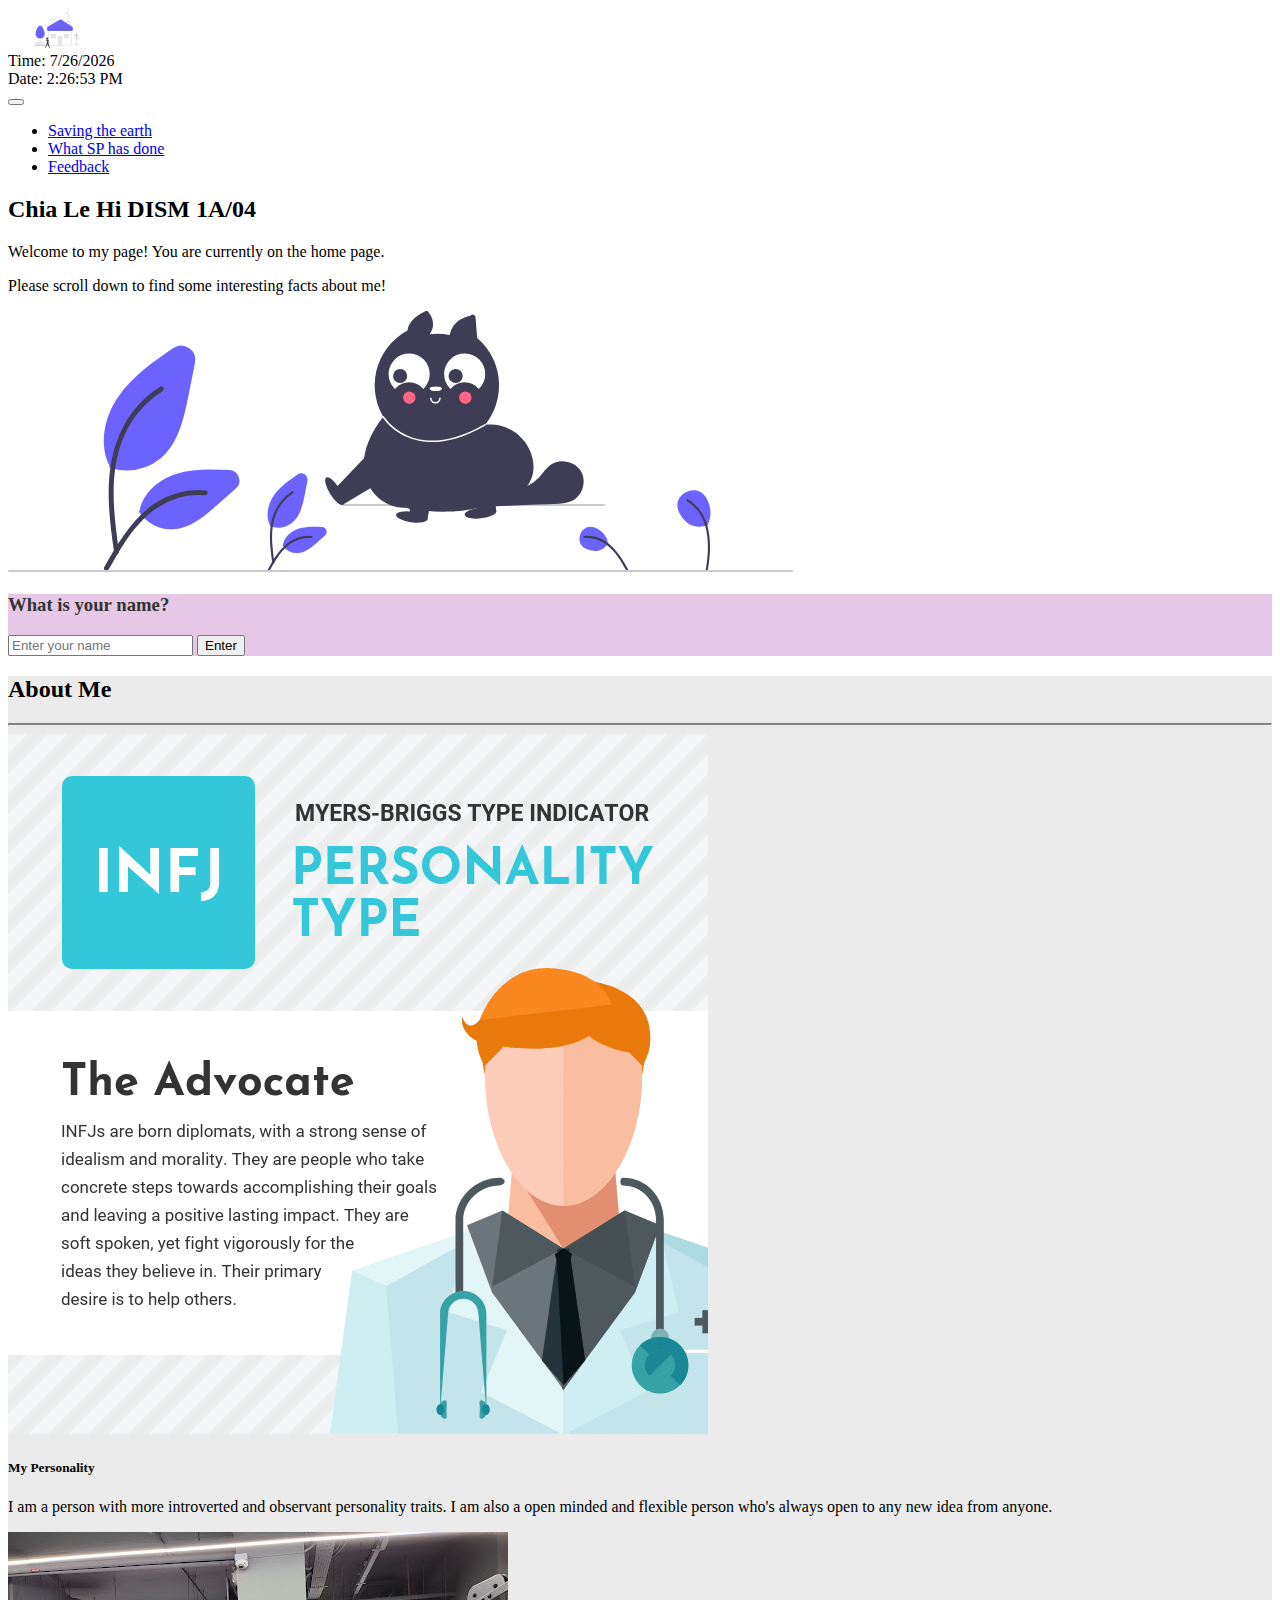
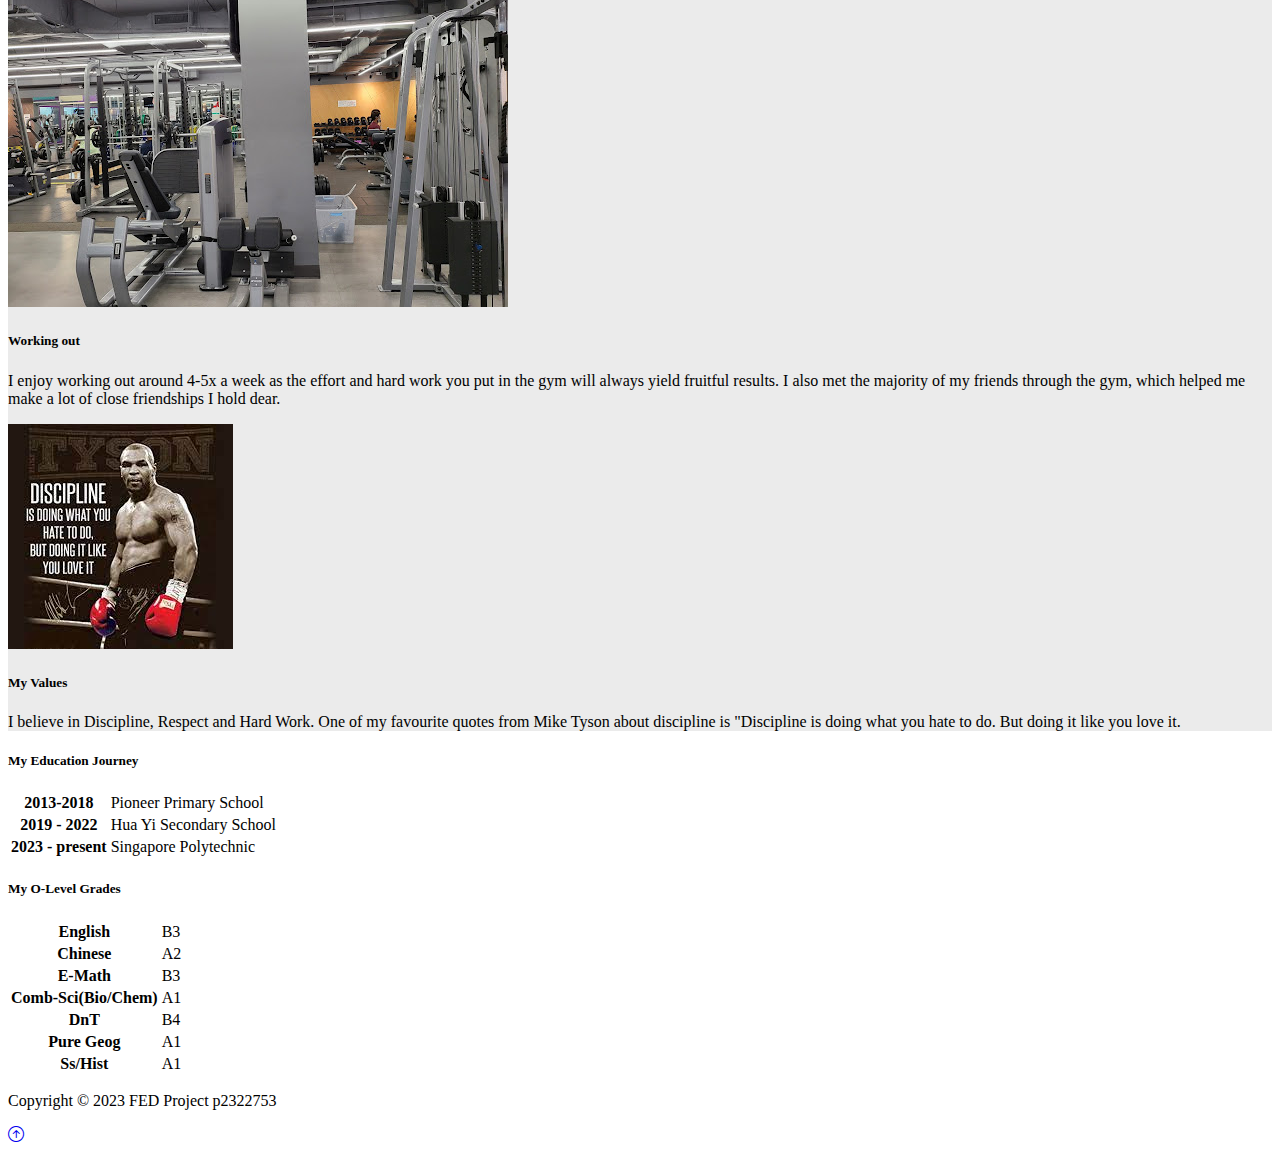
<file: FED-CA2-AY2324-Y1S1-main/htmlcodes/index.html>
<!DOCTYPE html>
<html lang="en">
<head>
  <meta charset="UTF-8">
  <meta http-equiv="X-UA-Compatible" content="IE=edge">
  <meta name="viewport" content="width=device-width, initial-scale=1.0">
  <title>Saving the Earth</title>
  <link href="https://cdn.jsdelivr.net/npm/bootstrap@5.2.3/dist/css/bootstrap.min.css" rel="stylesheet" integrity="sha384-rbsA2VBKQhggwzxH7pPCaAqO46MgnOM80zW1RWuH61DGLwZJEdK2Kadq2F9CUG65" crossorigin="anonymous">
  <link rel="stylesheet" href="https://cdn.jsdelivr.net/npm/bootstrap-icons@1.10.5/font/bootstrap-icons.css"><!--bootstrap icons cdn-->
  <link rel="icon" href="../Icons/globe_global_web_internet_international_earth_eco_icon_252571.png"> <!--image from https://icon-icons.com/-->
  <link rel="stylesheet" href="../csscodes/stylesheets.css">
  <script src="../javascript/index.js" defer></script>
</head>
<body>
  
  <!--navbar code -->
  <nav class="navbar navbar-expand-lg bg-dark navbar-dark py-3"> <!--expand on large, hamburger icon if breakpoint smaller than large-->
    <div class="container">
      
      <a href="../htmlcodes/index.html" class="navbar-brand"><img src="../Images/undraw_sweet_home_dkhr.svg" alt="Bootstrap" width="100" height="40"></a> <!--img src https://undraw.co/illustrations-->
      <div class="text-white" id="time"> Date: 11/8/2021<br> Time: 2:45:12 p.m.</div> <!--need use defer-->
      <button class="navbar-toggler" type="button" data-bs-toggle="collapse" data-bs-target="#navmenu">
        <span class="navbar-toggler-icon"></span>
      </button>
      
      <div class="collapse navbar-collapse" id="navmenu"> 
        <ul class="navbar-nav ms-auto"> <!--msauto push it towards the right-->
          <li class="nav-item">
            <a href="../htmlcodes/savingtheearth.html" class="nav-link">Saving the earth</a>
          </li>
          <li class="nav-item">
            <a href="../htmlcodes/whatsphasdone.html" class="nav-link">What SP has done</a>
          </li>
          <li class="nav-item">
            <a href="../htmlcodes/feedback.html" class="nav-link">Feedback</a>
          </li>
        </ul>
      </div>
    
    </div>
  </nav>

  <!--Showcase-->
  <header>
    <article class="bg-dark text-light p-5 p-lg-4 pt-lg-5 text-center text-sm-start"> <!--when sm screen, align towards the left-->
      <div class="container">
          
        <div class="d-sm-flex align-items-center justify-content-between"> <!--flexbox at sm breakpoint, center all the text items and make a space between the text and img-->
            
          <div>
            <h2>Chia Le Hi DISM 1A/04</h2>
            <p class="lead fs-4">Welcome to my page! You are currently on the home page.</p>
            <p class="lead fs-4">Please scroll down to find some interesting facts about me!</p>
          </div>
            
          <img class="img-fluid w-50 d-none d-sm-block" src="../Images/undraw_playful_cat_re_ac9g.svg" alt="cat"> <!--img src https://undraw.co/illustrations--> <!--when sm img disappear-->
        </div>
        
      </div>
    </article>
  </header>

  <!--What is their name-->
  <section class="backgroundColorName text-secondary p-5">
    <div class="container">
      <div class="d-md-flex justify-content-between align-items-center">
        
        <h3 class="mb-3 mb-md-0 h3Color col-lg-4" id="greetingHeading">What is your name?</h3>   
               
        <div class="input-group">
          <input type="text" id="nameInput" class="form-control" placeholder="Enter your name">
          <button class="btn btn-dark btn-lg btn-md" onclick="changeGreeting()" type="button">Enter</button> <!--ca;l changeGreeting function on click-->
        </div>
      
      </div>
    </div>
  </section>
  <!--about me section-->
  <section class="p-5 aboutMeColor">
    <div class="container">
      <!-- Fontweight normal,text center and display size 2 -->
      <h2 class="text-center display-2 fw-normal">About Me</h2>
      <hr class="endingline mt-0 ">
      
      <div class="row text-center">
        <!--first card-->
        <div class="col-lg-4 col-md-6 col-sm-12 mb-3 mr-4">
          <div class="card bg-dark text-light h-100"> <!--h-100 to keep the cards height the same-->
            <!-- if images aligned, picture quality will decreased, therefore just align the card -->
            <img src="../Images/personality.png" class="card-img-top img-fluid rounded h-100" alt="personalityImage"> <!--image source: https://venngage.com/templates/social-media/infj-personality-type-instagram-post-023c121d-f46c-467c-8b3b-103f1f8d22f8-->
              <div class="card-body">
                <h5 class="card-title font-weight-bold text-decoration-underline">My Personality</h5>
                <p class="card-text">I am a person with more introverted and observant personality traits. I am also a open minded and flexible person who's always open to any new idea from anyone.</p>              
              </div>
          </div>
        </div>
        <!--second card-->
        <div class="col-lg-4 col-md-6 col-sm-12 mb-3 mr-4">
          <div class="card bg-dark text-light h-100">
            <img src="../Images/gympicture.jpg" class="card-img-top img-fluid rounded h-100" alt="gymImage"> <!--image from https://www.top-rated.online/cities/Singapore/place/p/8523401/Anytime+Fitness-->
              <div class="card-body">
                <h5 class="card-title font-weight-bold text-decoration-underline">Working out</h5>
                <p class="card-text">I enjoy working out around 4-5x a week as the effort and hard work you put in the gym will always yield fruitful results. I also met the majority of my friends through the gym, which helped me make a lot of close friendships I hold dear.</p>              
              </div>

          </div>
        </div>
        <!-- third card -->
        <div class="col-lg-4 col-md-6 col-sm-12 mb-3 mr-4">
          <div class="card bg-dark text-light h-100">
            <img src="../Images/miketyson.jpg" class="card-img-top img-fluid rounded h-100" alt="valuesImage"> <!--image source: https://www.amazon.in/Tallenge-Discipline-Medium-Poster-Framed/dp/B07R4WRX4C-->
              <div class="card-body">
                <h5 class="card-title font-weight-bold text-decoration-underline">My Values</h5>
                <p class="card-text">I believe in Discipline, Respect and Hard Work. One of my favourite quotes from Mike Tyson about discipline is "Discipline is doing what you hate to do. But doing it like you love it.</p>              
              </div>
              
          </div>
        </div>
        
      </div>
    
    </div>
  </section>

  <!-- responsivetable -->
  <section class="p-5">
    
    <div class="container">
      <div class="card shadow p-3 mb-5 bg-body-tertiary rounded">
        <div class="card-body">
          <h5 class="card-title">My Education Journey</h5>
          
          <div class="card-text">
            <div class="table-responsive"> <!--horizontal scrolling at sm breakpoint-->
              <table class="table table-hover table-bordered">
                
                <tbody>
                  <tr>
                    <th scope="row">2013-2018</th>
                    <td>Pioneer Primary School</td>
                  </tr>

                  <tr>
                    <th scope="row">2019 - 2022</th>
                    <td>Hua Yi Secondary School</td>  
                  </tr>

                  <tr>
                    <th scope="row">2023 - present</th>
                    <td>Singapore Polytechnic</td>  
                  </tr>

                </tbody>
              </table>
            </div>
          </div>

        </div>
      </div>
      
      <div class="card mt-5 shadow p-3 mb-5 bg-body-tertiary rounded">
        <div class="card-body">
          <h5 class="card-title">My O-Level Grades</h5>
          
          <div class="card-text">
            <div class="table-responsive"> <!--horizontal scrolling at sm breakpoint-->
              <table class="table table-hover table-bordered">
                
                <tbody>

                  <tr>
                    <th scope="row">English</th>
                    <td>B3</td>
                  </tr>

                  <tr>
                    <th scope="row">Chinese</th>
                    <td>A2</td>
                  </tr>

                  <tr>
                    <th scope="row">E-Math</th>
                    <td>B3</td>
                  </tr>

                  <tr>
                    <th scope="row">Comb-Sci(Bio/Chem)</th>
                    <td>A1</td>
                  </tr>

                  <tr>
                    <th scope="row">DnT</th>
                    <td>B4</td>
                  </tr>

                  <tr>
                    <th scope="row">Pure Geog</th>
                    <td>A1</td>
                  </tr>

                  <tr>
                    <th scope="row">Ss/Hist</th>
                    <td>A1</td>
                  </tr>

                </tbody>
              </table>
            </div>
          </div>

        </div>
      </div>
    </div>

  </section>
  
  <!-- footer -->
  <footer class="p-5 bg-dark text-white text-center position-relative">
    <div class="container">
      <div class="row">
        <div class="col-md-6">
          <p class="lead mb-0">Copyright &copy; 2023 FED Project p2322753</p>
        </div>
        <div class="col-md-6">
          <a href="#" class="position-absolute bottom-0 end-0 p-5">
            <i class="bi bi-arrow-up-circle h1"></i> <!--bi is bootstrap icon, need the bi cdn to work-->
          </a>
        </div>
      </div>
    </div>
   </footer> 

  <script src="https://cdn.jsdelivr.net/npm/@popperjs/core@2.11.6/dist/umd/popper.min.js" integrity="sha384-oBqDVmMz9ATKxIep9tiCxS/Z9fNfEXiDAYTujMAeBAsjFuCZSmKbSSUnQlmh/jp3" crossorigin="anonymous"></script>
  <script src="https://cdn.jsdelivr.net/npm/bootstrap@5.2.3/dist/js/bootstrap.min.js" integrity="sha384-cuYeSxntonz0PPNlHhBs68uyIAVpIIOZZ5JqeqvYYIcEL727kskC66kF92t6Xl2V" crossorigin="anonymous"></script>
</body>
</html>
</file>
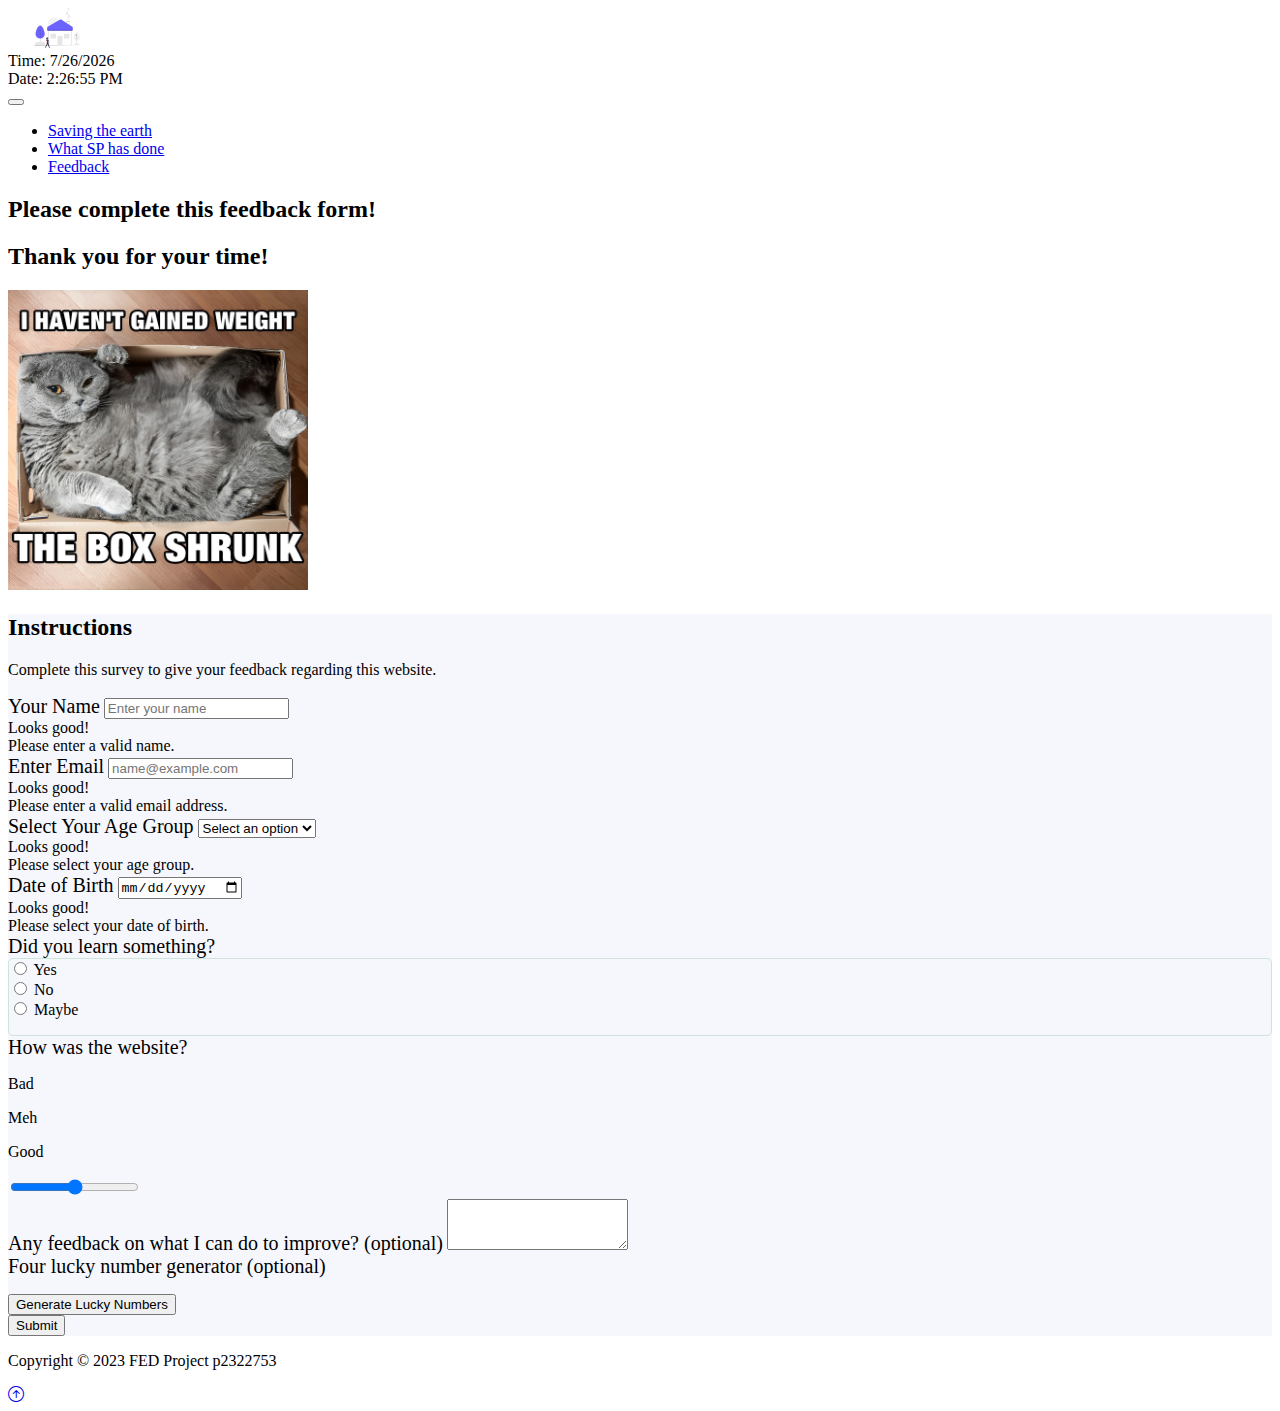
<file: FED-CA2-AY2324-Y1S1-main/htmlcodes/feedback.html>
<!DOCTYPE html>
<html lang="en">
<head>
  <meta charset="UTF-8">
  <meta http-equiv="X-UA-Compatible" content="IE=edge">
  <meta name="viewport" content="width=device-width, initial-scale=1.0">
  <title>Saving the Earth</title>
  <link href="https://cdn.jsdelivr.net/npm/bootstrap@5.2.3/dist/css/bootstrap.min.css" rel="stylesheet" integrity="sha384-rbsA2VBKQhggwzxH7pPCaAqO46MgnOM80zW1RWuH61DGLwZJEdK2Kadq2F9CUG65" crossorigin="anonymous">
  <link rel="stylesheet" href="https://cdn.jsdelivr.net/npm/bootstrap-icons@1.10.5/font/bootstrap-icons.css">
  <link rel="icon" href="../Icons/globe_global_web_internet_international_earth_eco_icon_252571.png"> <!--image from https://icon-icons.com/-->
  <link rel="stylesheet" href="../csscodes/stylesheets.css">
  <script src="../javascript/index.js" defer></script>
</head>
<body>
  
  <!--navbar code -->
  <nav class="navbar navbar-expand-lg bg-dark navbar-dark py-3"> <!--expand on large, hamburger icon if breakpoint smaller than large-->
    <div class="container">
      
      <a href="../htmlcodes/index.html" class="navbar-brand"><img src="../Images/undraw_sweet_home_dkhr.svg" alt="Bootstrap" width="100" height="40"></a> <!--img src https://undraw.co/illustrations-->
      <div class="text-white" id="time"> Date: 11/8/2021<br> Time: 2:45:12 p.m.</div> <!--need use defer-->
      <button class="navbar-toggler" type="button" data-bs-toggle="collapse" data-bs-target="#navmenu">
        <span class="navbar-toggler-icon"></span>
      </button>
      
      <div class="collapse navbar-collapse" id="navmenu"> 
        <ul class="navbar-nav ms-auto"> <!--msauto push it towards the right-->
          <li class="nav-item">
            <a href="../htmlcodes/savingtheearth.html" class="nav-link">Saving the earth</a>
          </li>
          <li class="nav-item">
            <a href="../htmlcodes/whatsphasdone.html" class="nav-link">What SP has done</a>
          </li>
          <li class="nav-item">
            <a href="../htmlcodes/feedback.html" class="nav-link">Feedback</a>
          </li>
        </ul>
      </div>
    
    </div>
  </nav>

  <!--pagedetails-->
  <section class="p-5 text-light bg-dark">
    <div class="container">
      <div class="d-sm-flex align-items-center justify-content-between"> <!--flexbox at sm breakpoint, center all the text items and make a space between the text and img-->

        <div class="text-center text-md-start"> <!--md screen onwards, text aligned to start-->
          <h2 class="display-5">Please complete this feedback form!</h2>    
          <h2 class="display-5">Thank you for your time!</h2> 
        </div>
          <div class="d-flex justify-content-center">
            <img class="img-fluid d-none d-sm-block rounded fatCat" width="300" height="300" src="../Images/fatCat.jpg" alt="fatcat"><!-- source: https://quotesgram.com/hilarious-fat-cat-quotes/ -->
          </div>
      </div>
    </div>
  </section>

  <!--form section-->
  <section class="p-5 text-dark formColor">
    <div class="container-md">
      <!--form details-->
      <div class="p-4 text-dark bg-white">
        <div class="row text-center d-flex align-items-center justify-content-center">
          <h2 class="text-start mb-3">Instructions</h2>
          <p class="text-start fs-5">Complete this survey to give your feedback regarding this website.</p>
        </div>
      </div>

      <div class="p-4 px-5 text-dark bg-white mt-4">
        <div class="row d-flex align-items-center justify-content-center ">
          <form class="needs-validation" novalidate> <!--add requried to the form elements to ensure they need to input-->
            <!-- enter name -->
            <div class="mb-4">
              <label for="nameInput" class="form-label formLabel">Your Name</label>
              <input type="text" class="form-control" id="nameInput" placeholder="Enter your name" required> <!--formcontrol element-->
              <div class="valid-feedback">
                Looks good!
              </div>
              <div class="invalid-feedback">
                Please enter a valid name.
              </div>
            </div>   
            <!--enter email-->
            <div class="mb-4">
              <label for="emailInput" class="form-label formLabel">Enter Email</label>
              <input type="email" class="form-control" id="emailInput" placeholder="name@example.com" required> <!--formcontrol element-->
              <div class="valid-feedback">
                Looks good!
              </div>
              <div class="invalid-feedback">
                Please enter a valid email address.
              </div>
            </div>            

            <div class="mb-4">
              <label for="ageSelect" class="form-label formLabel">Select Your Age Group</label>
              <select class="form-select" id="ageSelect" aria-label="Default select example" required> <!--formselect element-->
                <option value="" disabled selected>Select an option</option> <!--value "" to be placeholder, disabled so that user cant see this option, selected so this is the chosen option displayed at start-->
                <option value="1">Teenager</option>
                <option value="2">Adult</option>
                <option value="3">Elderly</option>
              </select>
              <div class="valid-feedback">
                Looks good!
              </div>
              <div class="invalid-feedback">
                Please select your age group.
              </div>
            </div>
            <!-- date of birth -->
            <div class="mb-4">
              <label for="dateOfBirthInput" class="form-label formLabel">Date of Birth</label>
              <input type="date" class="form-control" id="dateOfBirthInput" name="dateOfBirth" required> <!--date-->
              <div class="valid-feedback">
                Looks good!
              </div>
              <div class="invalid-feedback">
                Please select your date of birth.
              </div>
            </div>
            <!--Check if they learnt something-->
            <label class="form-label formLabel">Did you learn something?</label>
            <div class="mb-4 lightBorder p-2">
              <div class="form-check">
                <input class="form-check-input" type="radio" name="learned" value="Yes" id="flexCheckYes" required onclick="checkAnswer('Yes')"> <!--form radio element, onclick will call the checkAnswer function with 'Yes argument'--> 
                <label class="form-check-label" for="flexCheckYes">
                  Yes
                </label>
              </div>
             
              <div class="form-check">
                <input class="form-check-input" type="radio" name="learned" value="No" id="flexCheckNo" onclick="checkAnswer('No')"> <!--name learned means you can only select one radio at a time-->
                <label class="form-check-label" for="flexCheckNo">
                  No
                </label>
              </div>

              <div class="form-check">
                <input class="form-check-input" type="radio" name="learned" value="Maybe" id="flexCheckMaybe" onclick="checkAnswer('Maybe')">
                <label class="form-check-label" for="flexCheckMaybe">
                  Maybe
                </label>
              </div>

              <p id="result" class="mb-0"></p>
            </div>

            <div class="mb-4">
              <label class="form-label formLabel">How was the website?</label>
              <div class="row">
                <div class="col-4 text-start fs-5">
                  <p>Bad</p>
                </div>
                <div class="col-4 text-center fs-5">
                  <p>Meh</p>
                </div>
                <div class="col-4 text-end fs-5">
                  <p>Good</p>
                </div>
              </div>
              <input type="range" class="form-range" min="0" max="2" step="1" id="customRange2"> <!--only 3 values to jump to, 0,1,2, each jump is 1step, form-range-->
            </div>

            <div class="mb-4">
              <label for="improveOn" class="form-label formLabel">Any feedback on what I can do to improve? (optional)</label>
              <textarea class="form-control" id="improveOn" rows="3"></textarea>
            </div>
            
            <div class="mb-4">
              <label class="form-label formLabel">Four lucky number generator (optional)</label>
              <p id="randomNumberGen" class="fs-5"></p>
              <button type="button" class="btn btn-primary" onclick="generateNumbers()">Generate Lucky Numbers</button> <!--call generateNumbers function onclick-->
            </div>
            
            <button type="submit" class="btn btn-primary">Submit</button>   

          </form>   
        </div>
      </div>
    </div>
  </section>

  <!-- footer -->
  <footer class="p-5 bg-dark text-white text-center position-relative">
    <div class="container">
      <div class="row">
        <div class="col-md-6">
          <p class="lead mb-0">Copyright &copy; 2023 FED Project p2322753</p>
        </div>
        <div class="col-md-6">
          <a href="#" class="position-absolute bottom-0 end-0 p-5">
            <i class="bi bi-arrow-up-circle h1"></i>
          </a>
        </div>
      </div>
    </div>
   </footer>

  <script src="https://cdn.jsdelivr.net/npm/@popperjs/core@2.11.6/dist/umd/popper.min.js" integrity="sha384-oBqDVmMz9ATKxIep9tiCxS/Z9fNfEXiDAYTujMAeBAsjFuCZSmKbSSUnQlmh/jp3" crossorigin="anonymous"></script>
  <script src="https://cdn.jsdelivr.net/npm/bootstrap@5.2.3/dist/js/bootstrap.min.js" integrity="sha384-cuYeSxntonz0PPNlHhBs68uyIAVpIIOZZ5JqeqvYYIcEL727kskC66kF92t6Xl2V" crossorigin="anonymous"></script>
</body>
</html>
</file>
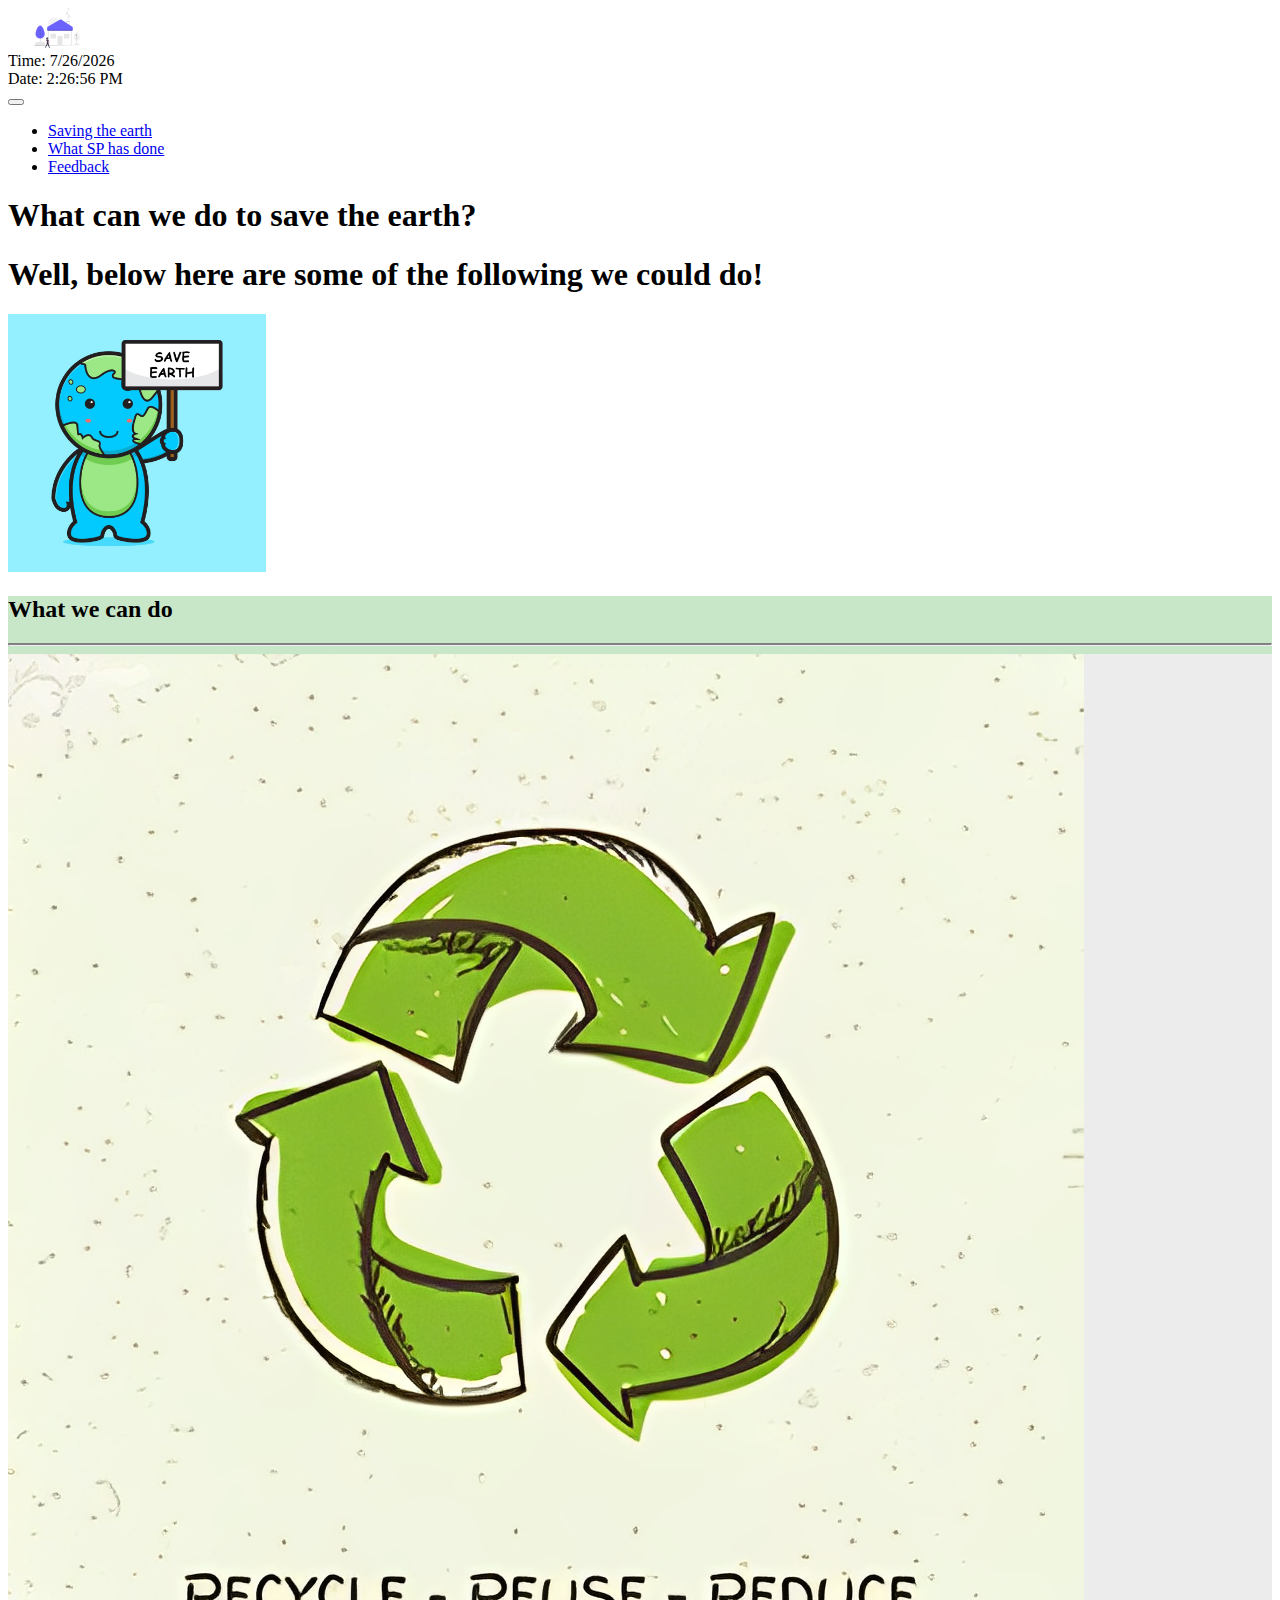
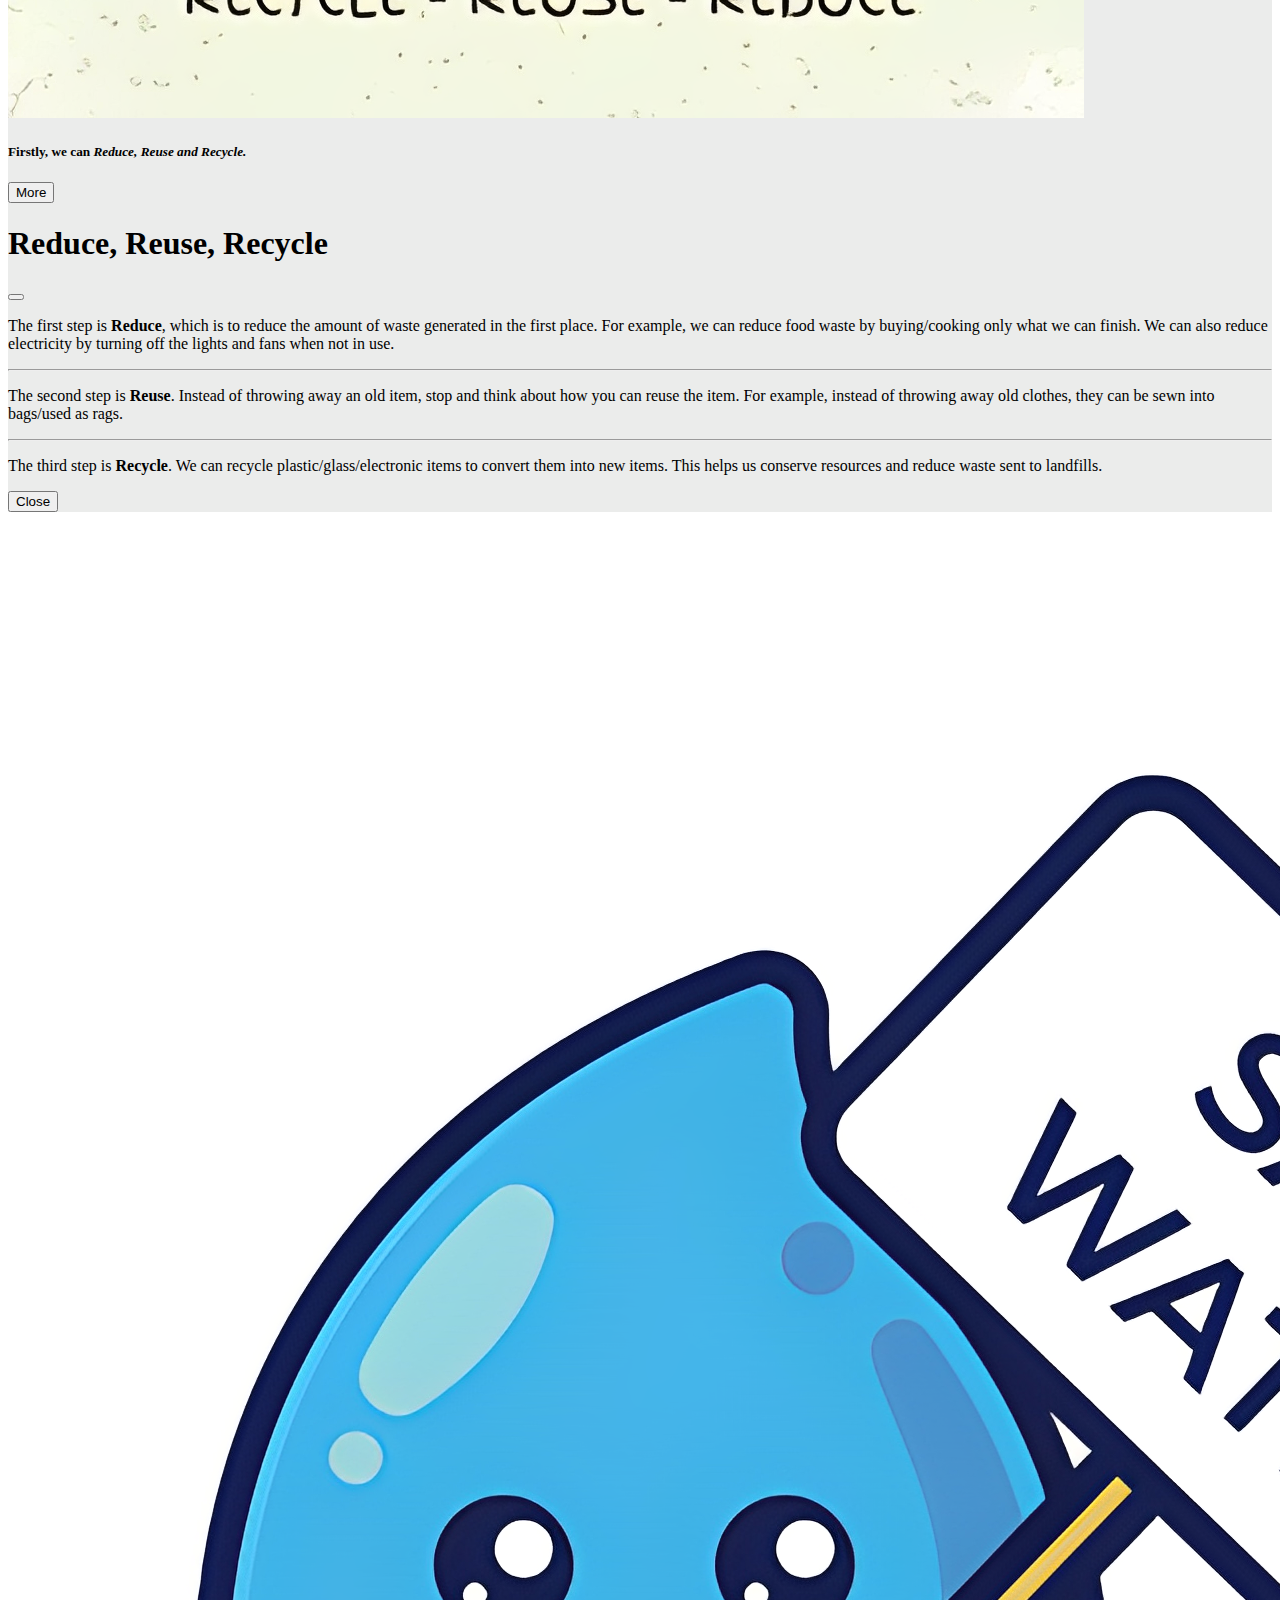
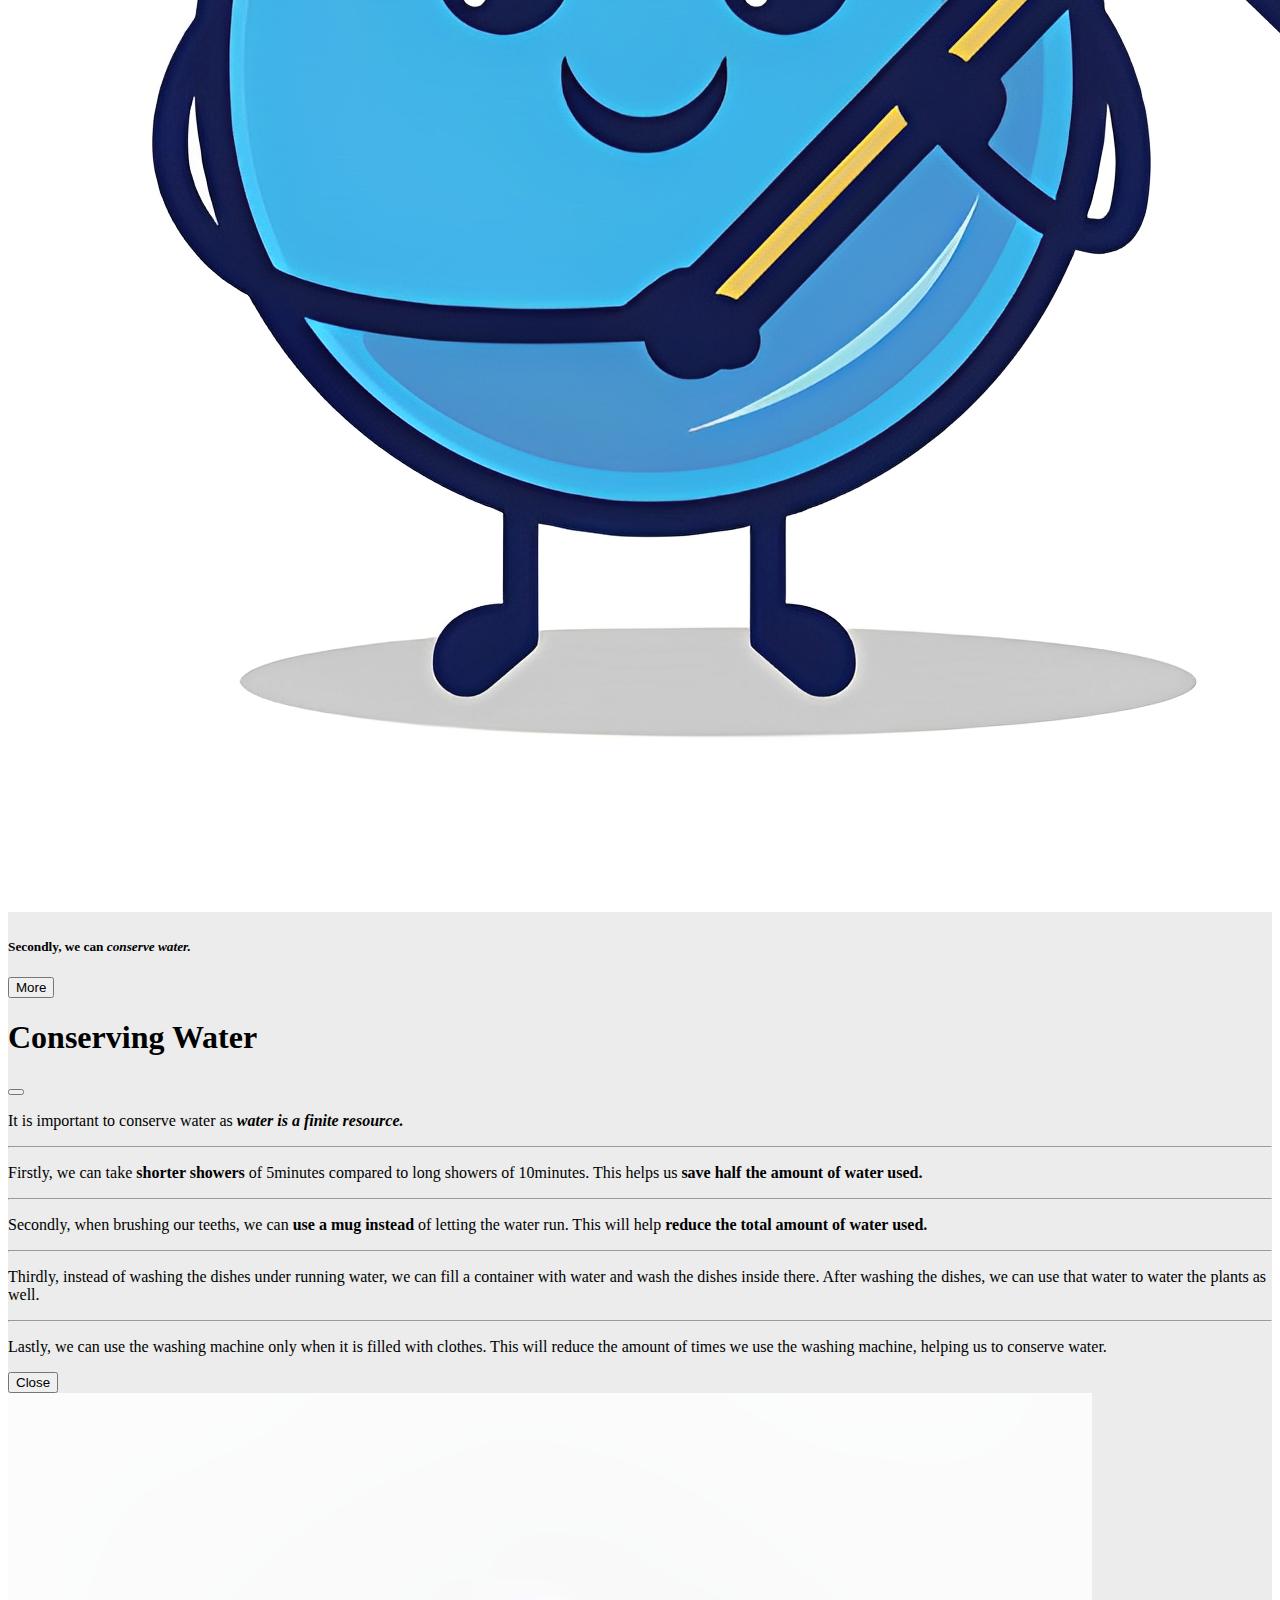
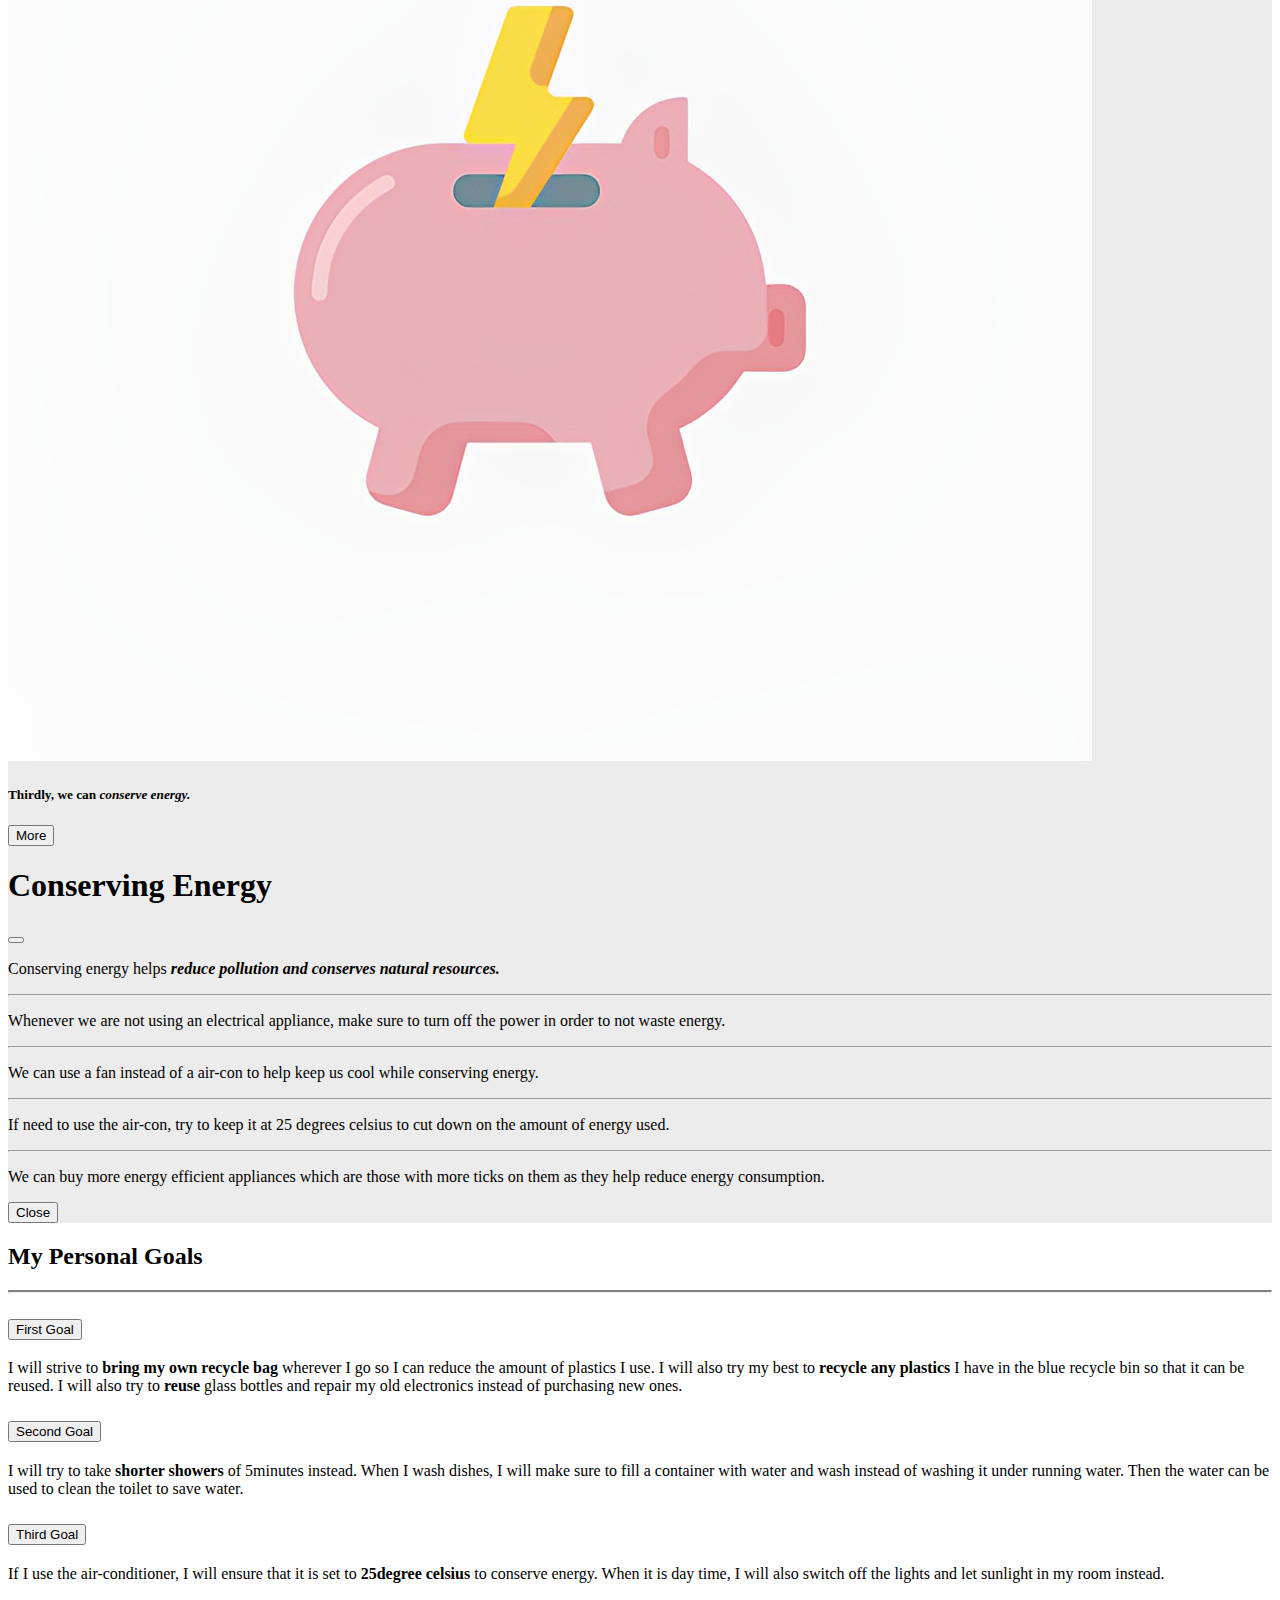
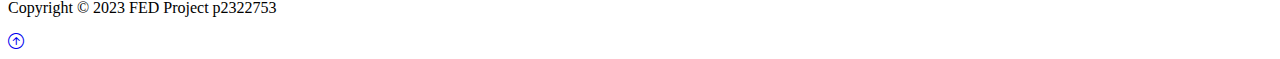
<file: FED-CA2-AY2324-Y1S1-main/htmlcodes/savingtheearth.html>
<!DOCTYPE html>
<html lang="en">
<head>
  <meta charset="UTF-8">
  <meta http-equiv="X-UA-Compatible" content="IE=edge">
  <meta name="viewport" content="width=device-width, initial-scale=1.0">
  <title>Saving the Earth</title>
  <link href="https://cdn.jsdelivr.net/npm/bootstrap@5.2.3/dist/css/bootstrap.min.css" rel="stylesheet" integrity="sha384-rbsA2VBKQhggwzxH7pPCaAqO46MgnOM80zW1RWuH61DGLwZJEdK2Kadq2F9CUG65" crossorigin="anonymous">
  <link rel="stylesheet" href="https://cdn.jsdelivr.net/npm/bootstrap-icons@1.10.5/font/bootstrap-icons.css">
  <link rel="icon" href="../Icons/globe_global_web_internet_international_earth_eco_icon_252571.png"> <!--image from https://icon-icons.com/-->
  <link rel="stylesheet" href="../csscodes/stylesheets.css">
  <script src="../javascript/index.js" defer></script>
</head>
<body>

  <!--navbar code -->
  <nav class="navbar navbar-expand-lg bg-dark navbar-dark py-3"> <!--expand on large, hamburger icon if breakpoint smaller than large-->
    <div class="container">
      
      <a href="../htmlcodes/index.html" class="navbar-brand"><img src="../Images/undraw_sweet_home_dkhr.svg" alt="Bootstrap" width="100" height="40"></a> <!--img src https://undraw.co/illustrations-->
      <div class="text-white" id="time"> Date: 11/8/2021<br> Time: 2:45:12 p.m.</div>
      <button class="navbar-toggler" type="button" data-bs-toggle="collapse" data-bs-target="#navmenu">
        <span class="navbar-toggler-icon"></span>
      </button>
      
      <div class="collapse navbar-collapse" id="navmenu"> 
        <ul class="navbar-nav ms-auto"> <!--msauto push it towards the right-->
          <li class="nav-item">
            <a href="../htmlcodes/savingtheearth.html" class="nav-link">Saving the earth</a>
          </li>
          <li class="nav-item">
            <a href="../htmlcodes/whatsphasdone.html" class="nav-link">What SP has done</a>
          </li>
          <li class="nav-item">
            <a href="../htmlcodes/feedback.html" class="nav-link">Feedback</a>
          </li>
        </ul>
      </div>
    
    </div>
  </nav>
  <!--first section after navbar brief overview-->
  <section class="bg-dark text-light p-5">
    
    <div class="container">
      <div class="row align-items-center justify-content-center">

        <div class="text-center"> <!--if removed the text and image will not be centered-->
          <h1>What can we do to save the earth?</h1>
          <h1>Well, below here are some of the following we could do!</h1>
        
          <div class="d-flex justify-content-center">
            <img class="img-fluid d-none d-sm-block rounded" width="258" height="258" src="../Images/earthimage.jpg" alt="earth"><!-- src https://www.vecteezy.com/vector-art/2084011-cute-earth-mascot-character-save-earth-cartoon-vector-icon-illustration -->
          </div>
        </div>

      </div>
    </div>

  </section>
  <!--what we can do section-->
  <section class="p-5 savingTheEarth">

      <div class="container">
        <div class="row text-center">

          <!-- Fontweight normal,text center and display size 2 -->
          <h2 class="display-2 fw-normal">What we can do</h2>
          <hr class="endingline mt-0 ">
          <!--first-->
          <div class="col-lg-6 col-md-12 mb-3 mr-4">
            <div class="card boxShadowHover cardColorEarth text-dark h-100 ">
              <!-- if images aligned, picture quality will decreased, therefore just align the card -->
              <a href="https://www.youtube.com/watch?v=JKbUi5JwOoU&ab_channel=CleanandGreenSingapore" target="_blank">
                <img src="../Images/threeRImage.png" class="card-img-top img-fluid rounded h-100" alt="threeRImage"> <!--image source: https://www.shutterstock.com/image-vector/sketch-doodle-recycle-reuse-symbol-isolated-422144959-->
              </a>

                <div class="card-body">
                  <h5 class="card-title font-weight-bold text-decoration-underline">Firstly, we can <em>Reduce, Reuse and Recycle.</em></h5>
                  <div class="card-text">
                    <!-- Button trigger modal -->
                    <button type="button" class="btn btn-dark mt-2 modalButtonEarth" data-bs-toggle="modal" data-bs-target="#modalOne"> <!--databstoggle allows the modal toggle to appear, target just chooses what to show-->
                      More
                    </button>

                    <!-- Modal -->
                    <div class="modal fade" id="modalOne" tabindex="-1" aria-labelledby="modalR" aria-hidden="true">
                      <div class="modal-dialog">
                        <div class="modal-content">
                          <div class="modal-header">
                            <h1 class="modal-title fs-5" id="modalR">Reduce, Reuse, Recycle</h1>
                            <button type="button" class="btn-close" data-bs-dismiss="modal" aria-label="Close"></button>
                          </div>
                          <div class="modal-body">
                            <p>The first step is <strong>Reduce</strong>, which is to reduce the amount of waste generated in the first place. For example, we can reduce food waste by buying/cooking only what we can finish. We can also reduce electricity by turning off the lights and fans when not in use.</p><hr>
                            <p>The second step is <strong>Reuse</strong>. Instead of throwing away an old item, stop and think about how you can reuse the item. For example, instead of throwing away old clothes, they can be sewn into bags/used as rags.</p><hr>
                            <p>The third step is <strong>Recycle</strong>. We can recycle plastic/glass/electronic items to convert them into new items. This helps us conserve resources and reduce waste sent to landfills.</p>
                          </div>

                          <div class="modal-footer">
                            <button type="button" class="btn btn-secondary" data-bs-dismiss="modal">Close</button>
                          </div>
                        </div>
                      </div>
                    </div>
                  </div>              
                </div>
            </div>
          </div>

          <!--second-->
          <div class="col-lg-6 col-md-12 mb-3 mr-4">
            <div class="card cardColorEarth boxShadowHover text-dark h-100 ">
              <!-- if images aligned, picture quality will decreased, therefore just align the card -->
              <a href="https://www.youtube.com/watch?v=BTLcDzVhHBU&ab_channel=sgPUB" target="_blank">
                <img src="../Images/saveWater.png" class="card-img-top img-fluid rounded h-100" alt="saveWater"> <!--image source: https://www.vecteezy.com/vector-art/8629260-cute-water-mascot -->
              </a>

                <div class="card-body">
                  <h5 class="card-title font-weight-bold text-decoration-underline">Secondly, we can <em>conserve water.</em></h5>
                  <div class="card-text">
                    <!-- Button trigger modal -->
                    <button type="button" class="btn btn-dark mt-2 modalButtonEarth" data-bs-toggle="modal" data-bs-target="#modalTwo">
                      More
                    </button>

                    <!-- Modal -->
                    <div class="modal fade" id="modalTwo" tabindex="-1" aria-labelledby="modalW" aria-hidden="true">
                      <div class="modal-dialog">
                        <div class="modal-content">
                          <div class="modal-header">
                            <h1 class="modal-title fs-5" id="modalW">Conserving Water</h1>
                            <button type="button" class="btn-close" data-bs-dismiss="modal" aria-label="Close"></button>
                          </div>
                          <div class="modal-body">
                            <p>It is important to conserve water as <strong><em>water is a finite resource.</em></strong></p><hr> 
                            <p>Firstly, we can take <strong>shorter showers</strong> of 5minutes compared to long showers of 10minutes. This helps us <strong>save half the amount of water used.</strong></p><hr>  
                            <p>Secondly, when brushing our teeths, we can <strong>use a mug instead</strong> of letting the water run. This will help <strong>reduce the total amount of water used.</strong></p><hr> 
                            <p>Thirdly, instead of washing the dishes under running water, we can fill a container with water and wash the dishes inside there. After washing the dishes, we can use that water to water the plants as well.</p><hr>
                            <p>Lastly, we can use the washing machine only when it is filled with clothes. This will reduce the amount of times we use the washing machine, helping us to conserve water.</p>
                          </div>
                          <div class="modal-footer">
                            <button type="button" class="btn btn-secondary" data-bs-dismiss="modal">Close</button>
                          </div>
                        </div>
                      </div>
                    </div>
                  </div>              
                </div>
            </div>
          </div>

          <!--third-->
          <div class="col-lg-6 col-md-12 mb-3 mr-4">
            <div class="card cardColorEarth boxShadowHover text-dark h-100 ">
              <!-- if images aligned, picture quality will decreased, therefore just align the card -->
              <a href="https://www.youtube.com/watch?v=xBziyOiy7Cc&ab_channel=CleanandGreenSingapore" target="_blank">
                <img src="../Images/saveEnergy.png" class="card-img-top img-fluid rounded h-100" alt="saveEnergy"> <!--image source: https://www.flaticon.com/free-icon/energy-saving_2321563-->
              </a>

                <div class="card-body">
                  <h5 class="card-title font-weight-bold text-decoration-underline">Thirdly, we can <em>conserve energy.</em></h5>
                  <div class="card-text">
                    <!-- Button trigger modal -->
                    <button type="button" class="btn btn-dark mt-2 modalButtonEarth" data-bs-toggle="modal" data-bs-target="#modalThird">
                      More
                    </button>

                    <!-- Modal -->
                    <div class="modal fade" id="modalThird" tabindex="-1" aria-labelledby="modalE" aria-hidden="true">
                      <div class="modal-dialog">
                        <div class="modal-content">
                          <div class="modal-header">
                            <h1 class="modal-title fs-5" id="modalE">Conserving Energy</h1>
                            <button type="button" class="btn-close" data-bs-dismiss="modal" aria-label="Close"></button>
                          </div>
                          <div class="modal-body">
                            <p>Conserving energy helps <strong><em>reduce pollution and conserves natural resources.</em></strong></p><hr> 
                            <p>Whenever we are not using an electrical appliance, make sure to turn off the power in order to not waste energy.</p><hr> 
                            <p>We can use a fan instead of a air-con to help keep us cool while conserving energy.</p><hr> 
                            <p>If need to use the air-con, try to keep it at 25 degrees celsius to cut down on the amount of energy used.</p><hr>
                            <p>We can buy more energy efficient appliances which are those with more ticks on them as they help reduce energy consumption.</p>
                          </div>

                          <div class="modal-footer">
                            <button type="button" class="btn btn-secondary" data-bs-dismiss="modal">Close</button>
                          </div>
                        </div>
                      </div>
                    </div>
                  </div>              
                </div>
            </div>
          </div>
        </div>
      </div>  
  </section>
  <!--personal goals section-->
  <section class="p-5">
    <div class="container">

      <div class="row text-center">
        <h2 class="display-3 fw-normal">My Personal Goals</h2>
        <hr class="endingline mt-0">
      </div>

      <div class="accordion" id="accordionExample">
        <div class="accordion-item">
          <h2 class="accordion-header">
            <button class="accordion-button" type="button" data-bs-toggle="collapse" data-bs-target="#collapseOne" aria-expanded="true" aria-controls="collapseOne">
              <span class="fw-bold">First Goal</span>
            </button>
          </h2>
          <div id="collapseOne" class="accordion-collapse collapse show" data-bs-parent="#accordionExample"> <!--data-bs-target targets the id, thus must be same-->
            <div class="accordion-body">
              I will strive to <strong>bring my own recycle bag</strong> wherever I go so I can reduce the amount of plastics I use. I will also try my best to <strong>recycle any plastics</strong> I have in the blue recycle bin so that it can be reused. I will also try to <strong>reuse</strong> glass bottles and repair my old electronics instead of purchasing new ones.
            </div>
          </div>
        </div>
        <div class="accordion-item">
          <h2 class="accordion-header">
            <button class="accordion-button collapsed" type="button" data-bs-toggle="collapse" data-bs-target="#collapseTwo" aria-expanded="false" aria-controls="collapseTwo">
              <span class="fw-bold">Second Goal</span>
            </button>
          </h2>
          <div id="collapseTwo" class="accordion-collapse collapse" data-bs-parent="#accordionExample">
            <div class="accordion-body">
              I will try to take <strong>shorter showers</strong> of 5minutes instead. When I wash dishes, I will make sure to fill a container with water and wash instead of washing it under running water. Then the water can be used to clean the toilet to save water. 
            </div>
          </div>
        </div>
        <div class="accordion-item">
          <h2 class="accordion-header">
            <button class="accordion-button collapsed" type="button" data-bs-toggle="collapse" data-bs-target="#collapseThree" aria-expanded="false" aria-controls="collapseThree">
              <span class="fw-bold">Third Goal</span>
            </button>
          </h2>
          <div id="collapseThree" class="accordion-collapse collapse" data-bs-parent="#accordionExample">
            <div class="accordion-body">
              If I use the air-conditioner, I will ensure that it is set to <strong>25degree celsius</strong> to conserve energy. When it is day time, I will also switch off the lights and let sunlight in my room instead.
            </div>
          </div>
        </div>
      </div>
    </div>
  </section>

  <!-- footer -->
  <footer class="p-5 bg-dark text-white text-center position-relative">
    <div class="container">
      <div class="row">
        <div class="col-md-6">
          <p class="lead mb-0">Copyright &copy; 2023 FED Project p2322753</p>
        </div>
        <div class="col-md-6">
          <a href="#" class="position-absolute bottom-0 end-0 p-5">
            <i class="bi bi-arrow-up-circle h1"></i>
          </a>
        </div>
      </div>
    </div>
   </footer>

  <script src="https://cdn.jsdelivr.net/npm/@popperjs/core@2.11.6/dist/umd/popper.min.js" integrity="sha384-oBqDVmMz9ATKxIep9tiCxS/Z9fNfEXiDAYTujMAeBAsjFuCZSmKbSSUnQlmh/jp3" crossorigin="anonymous"></script>
  <script src="https://cdn.jsdelivr.net/npm/bootstrap@5.2.3/dist/js/bootstrap.min.js" integrity="sha384-cuYeSxntonz0PPNlHhBs68uyIAVpIIOZZ5JqeqvYYIcEL727kskC66kF92t6Xl2V" crossorigin="anonymous"></script>
</body>
</html>
</file>
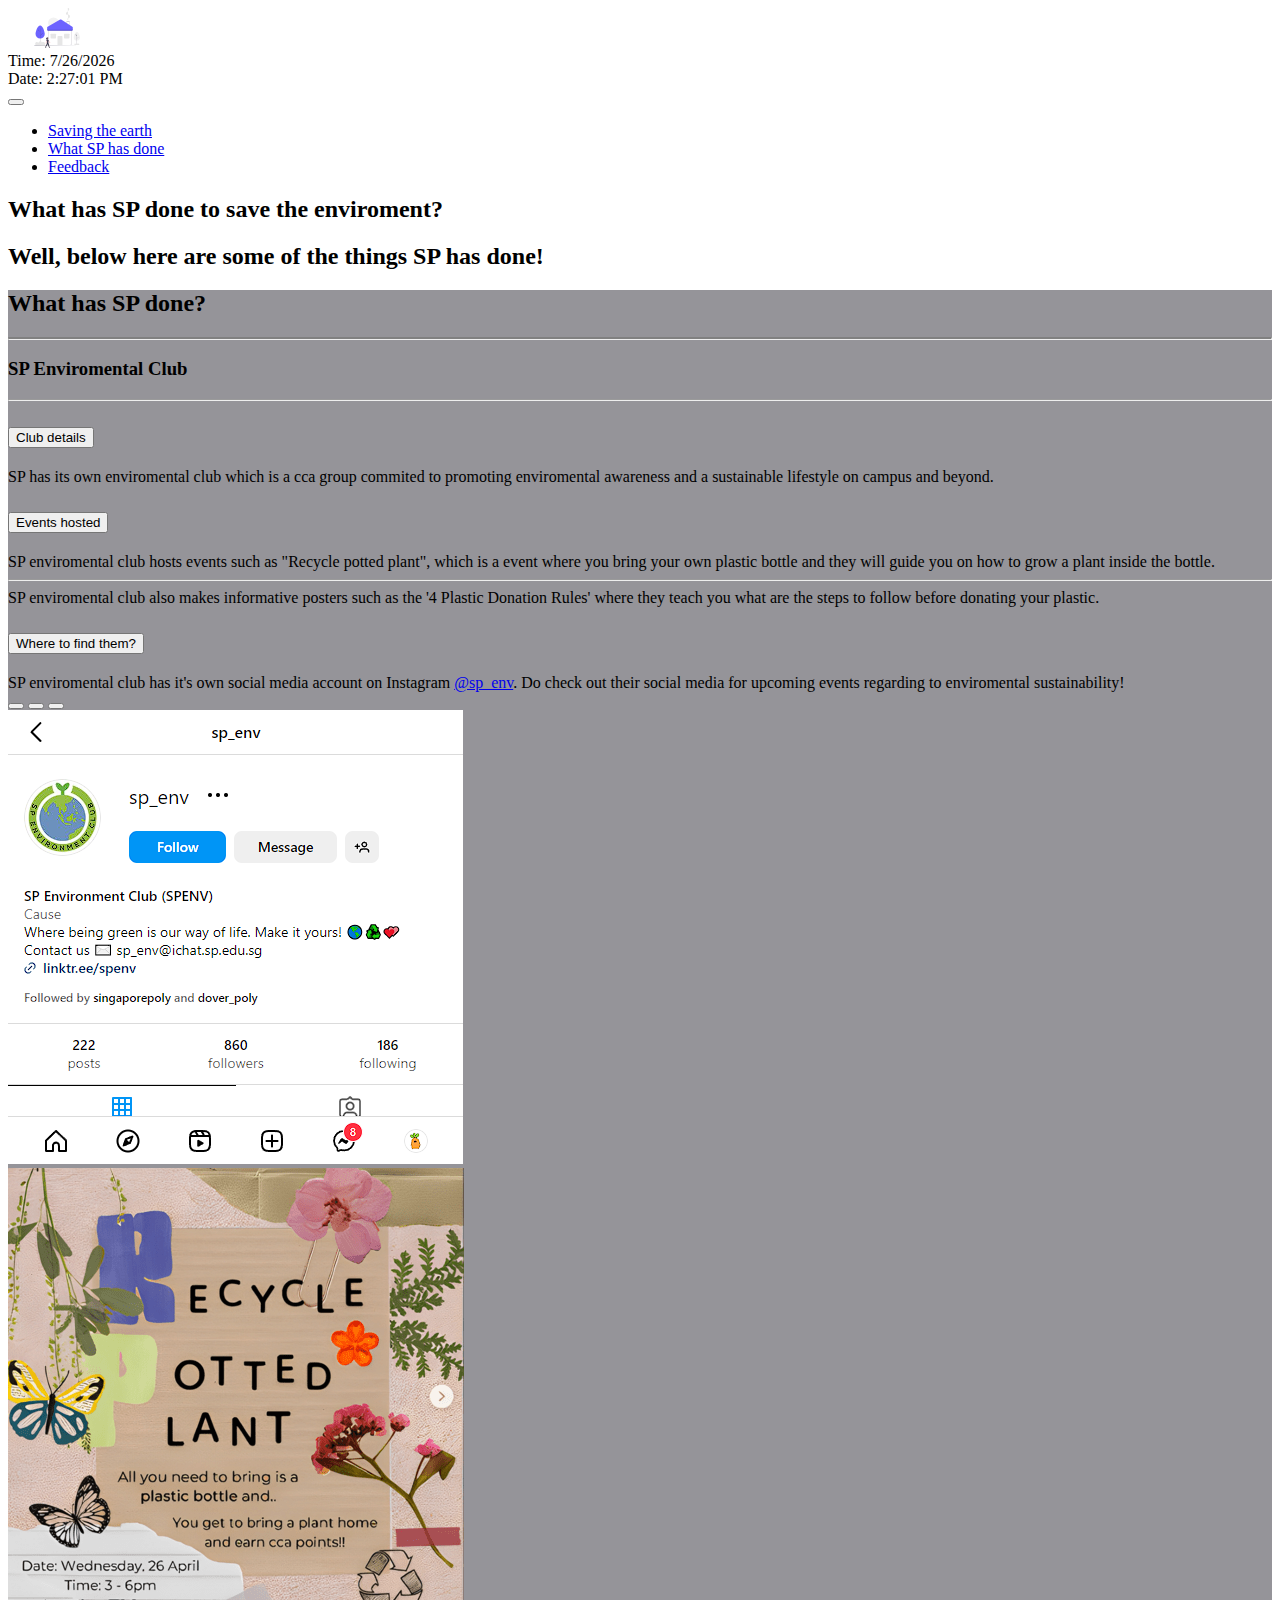
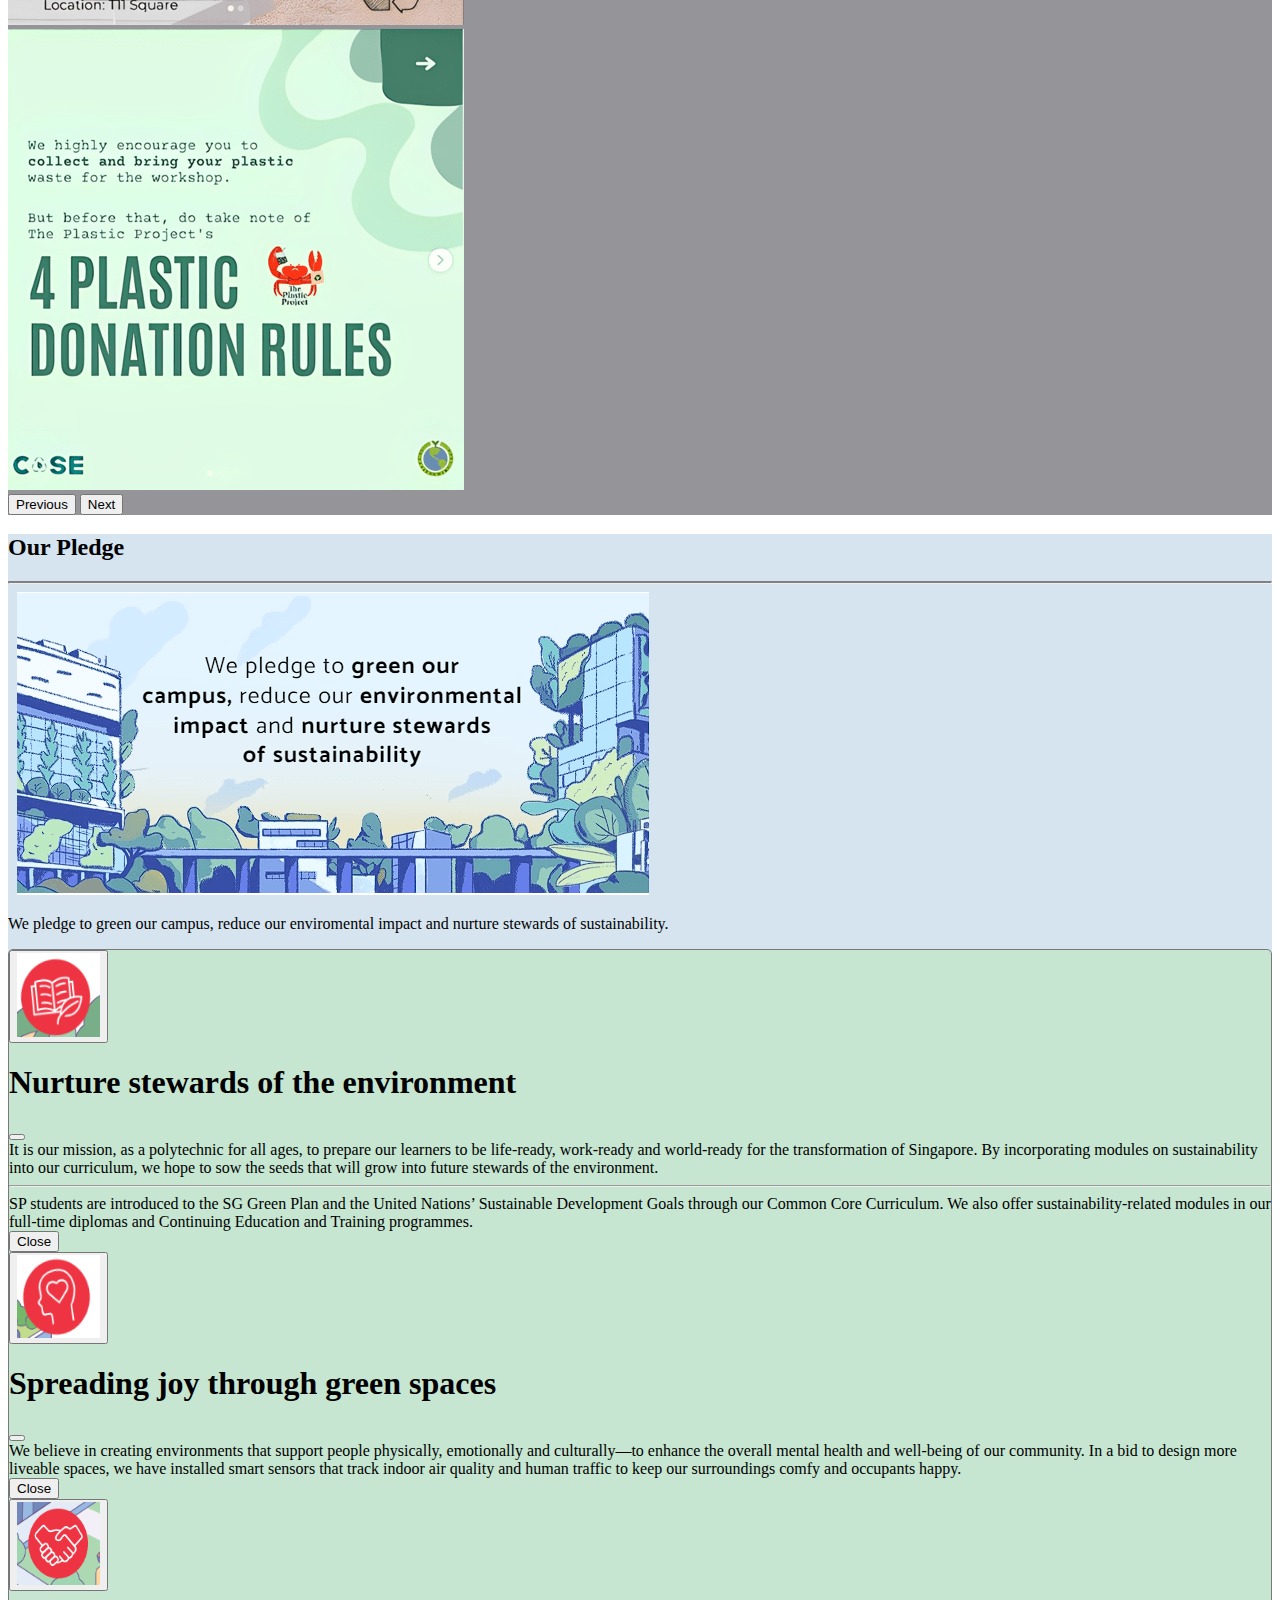
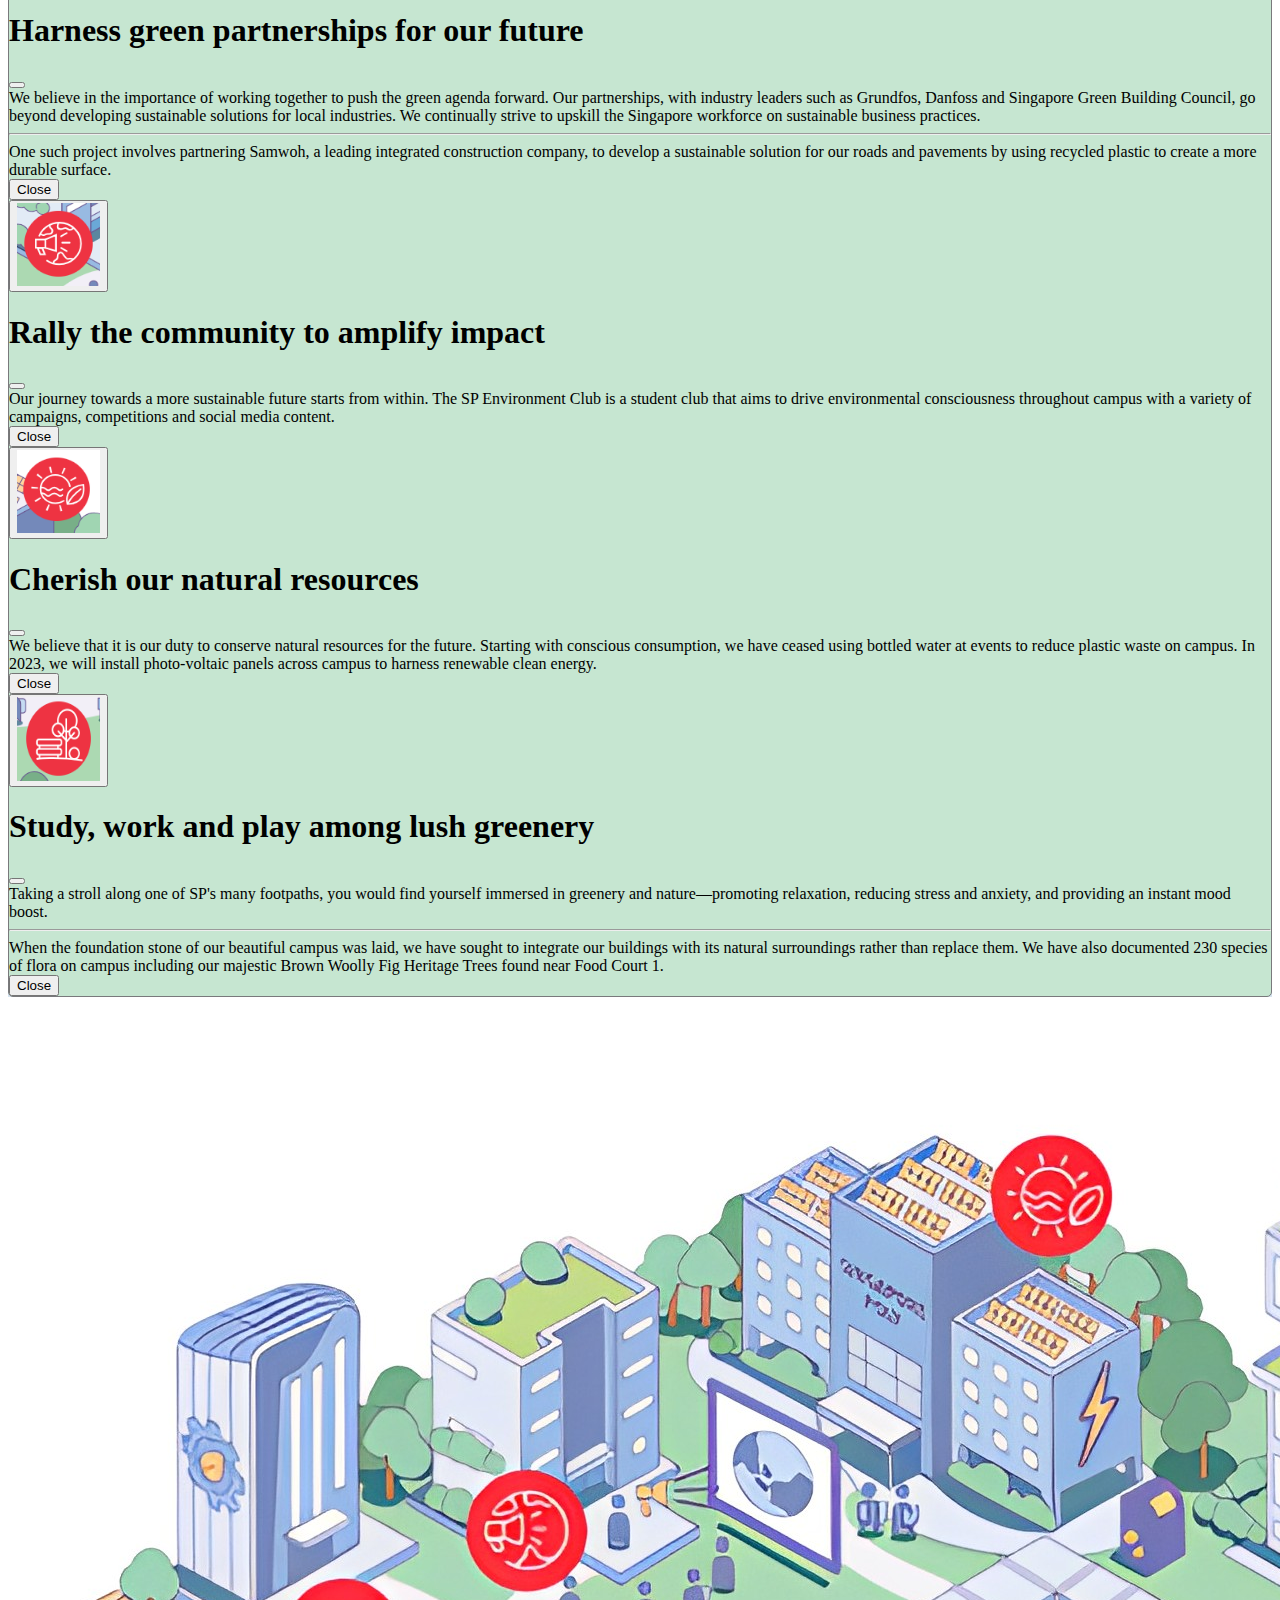
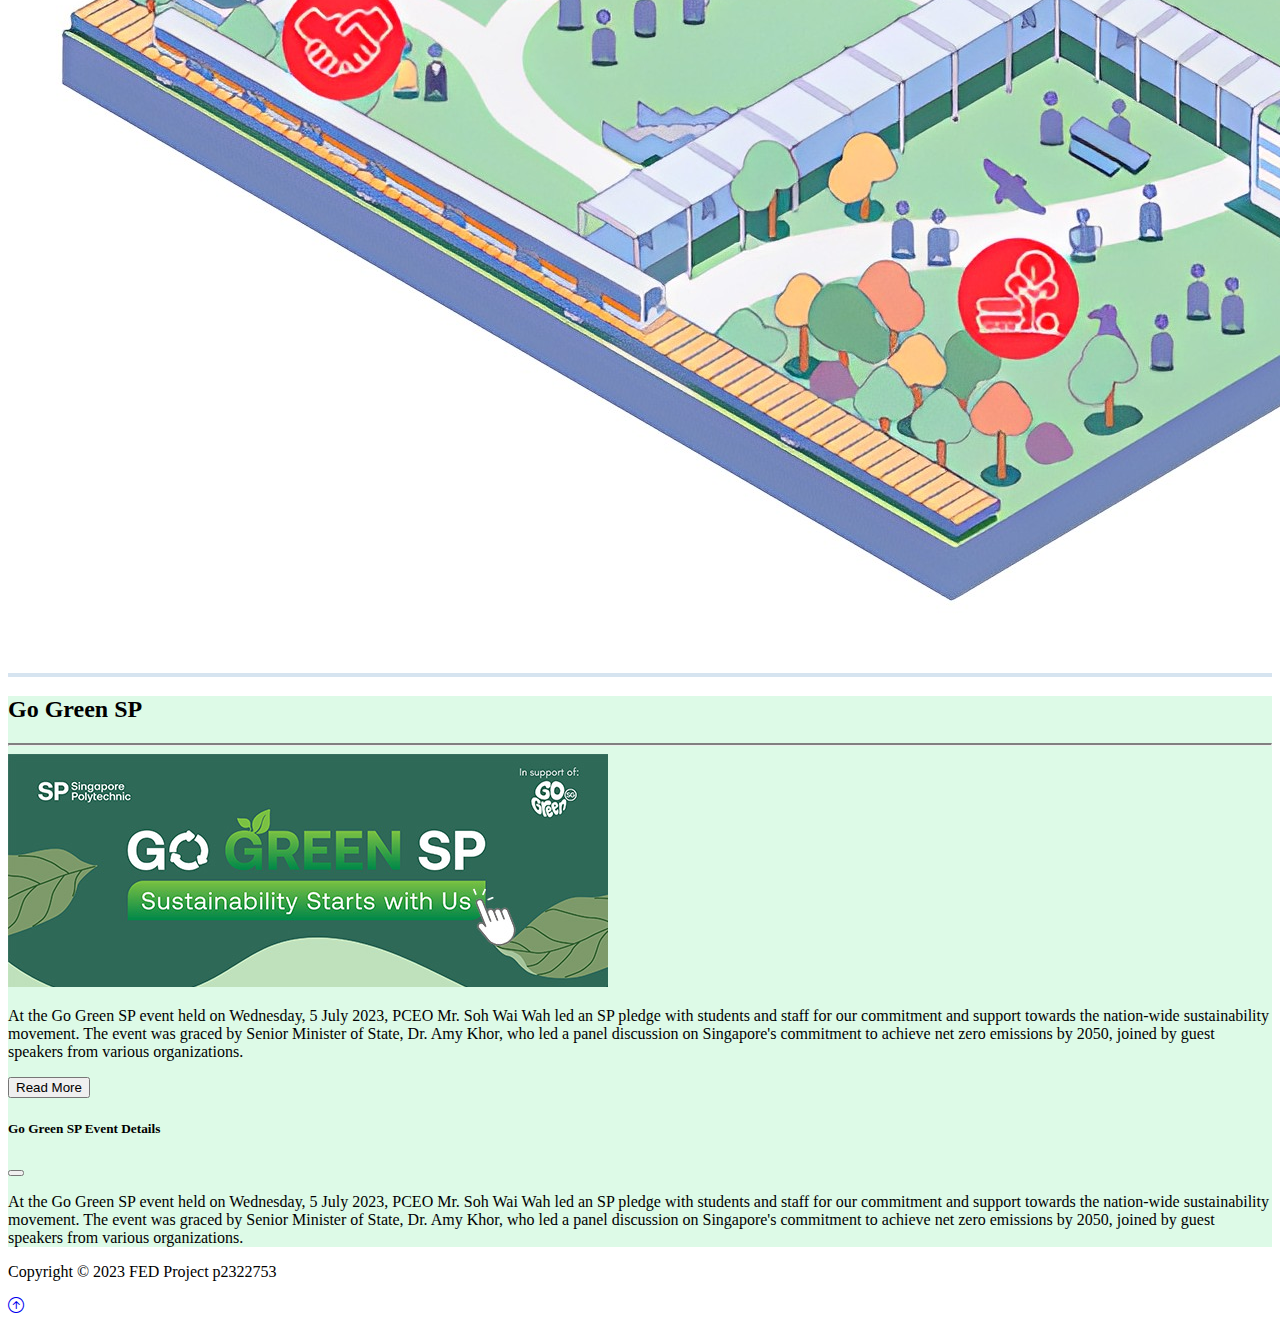
<file: FED-CA2-AY2324-Y1S1-main/htmlcodes/whatsphasdone.html>
<!DOCTYPE html>
<html lang="en">
<head>
  <meta charset="UTF-8">
  <meta http-equiv="X-UA-Compatible" content="IE=edge">
  <meta name="viewport" content="width=device-width, initial-scale=1.0">
  <title>Saving the Earth</title>
  <link href="https://cdn.jsdelivr.net/npm/bootstrap@5.2.3/dist/css/bootstrap.min.css" rel="stylesheet" integrity="sha384-rbsA2VBKQhggwzxH7pPCaAqO46MgnOM80zW1RWuH61DGLwZJEdK2Kadq2F9CUG65" crossorigin="anonymous">
  <link rel="stylesheet" href="https://cdn.jsdelivr.net/npm/bootstrap-icons@1.10.5/font/bootstrap-icons.css">
  <link rel="icon" href="../Icons/globe_global_web_internet_international_earth_eco_icon_252571.png"> <!--image from https://icon-icons.com/-->
  <link rel="stylesheet" href="../csscodes/stylesheets.css">
  <script src="../javascript/index.js" defer></script>
</head>
<body>

  <!--navbar code -->
  <nav class="navbar navbar-expand-lg bg-dark navbar-dark py-3"> <!--expand on large, hamburger icon if breakpoint smaller than large-->
    <div class="container">
      
      <a href="../htmlcodes/index.html" class="navbar-brand"><img src="../Images/undraw_sweet_home_dkhr.svg" alt="Bootstrap" width="100" height="40"></a> <!--img src https://undraw.co/illustrations-->
      <div class="text-white" id="time"> Date: 11/8/2021<br> Time: 2:45:12 p.m.</div> <!--need use defer-->
      <button class="navbar-toggler" type="button" data-bs-toggle="collapse" data-bs-target="#navmenu">
        <span class="navbar-toggler-icon"></span>
      </button>
      
      <div class="collapse navbar-collapse" id="navmenu"> 
        <ul class="navbar-nav ms-auto"> <!--msauto push it towards the right-->
          <li class="nav-item">
            <a href="../htmlcodes/savingtheearth.html" class="nav-link">Saving the earth</a>
          </li>
          <li class="nav-item">
            <a href="../htmlcodes/whatsphasdone.html" class="nav-link">What SP has done</a>
          </li>
          <li class="nav-item">
            <a href="../htmlcodes/feedback.html" class="nav-link">Feedback</a>
          </li>
        </ul>
      </div>
    
    </div>
  </nav>
  <!-- what sp has done introduction -->
  <section class="bg-dark text-light p-5">
    
    <div class="container">
      <div class="row align-items-center justify-content-center">

        <div class="text-center">
          <h2 class="display-5">What has SP done to save the enviroment?</h2>
          <h2 class="display-5">Well, below here are some of the things SP has done!</h2>      
        </div>
      </div>
    </div>

  </section>
  <!--Sp enviromental club-->
  <section class="p-5 text-dark bgColorEnviromentClub">
    <!--first item-->
    <div class="container">
      <div class="row text-center d-flex align-items-center justify-content-center">
        <!-- Fontweight normal,text center and display size 2 -->
        <h2 class="display-2 fw-normal">What has SP done?</h2>
        <hr class="endingline ">
        <div class="col-lg-7 col-md-12">
            <h3 class="display-5">SP Enviromental Club</h3><hr>
            <div class="accordion" id="accordionExample">
              <div class="accordion-item">
                <h2 class="accordion-header">
                  <button class="accordion-button" type="button" data-bs-toggle="collapse" data-bs-target="#collapseOne" aria-expanded="true" aria-controls="collapseOne">
                    Club details
                  </button>
                </h2>
                <div id="collapseOne" class="accordion-collapse collapse show" data-bs-parent="#accordionExample">
                  <div class="accordion-body fs-5">
                    SP has its own enviromental club which is a cca group commited to promoting enviromental awareness and a sustainable lifestyle on campus and beyond.
                  </div>
                </div>
              </div>
              <div class="accordion-item">
                <h2 class="accordion-header">
                  <button class="accordion-button collapsed" type="button" data-bs-toggle="collapse" data-bs-target="#collapseTwo" aria-expanded="false" aria-controls="collapseTwo">
                    Events hosted
                  </button>
                </h2>
                <div id="collapseTwo" class="accordion-collapse collapse" data-bs-parent="#accordionExample">
                  <div class="accordion-body fs-5">
                    SP enviromental club hosts events such as "Recycle potted plant", which is a event where you bring your own plastic bottle and they will guide you on how to grow a plant inside the bottle.<hr> SP enviromental club also makes informative posters such as the '4 Plastic Donation Rules' where they teach you what are the steps to follow before donating your plastic.
                  </div>
                </div>
              </div>
              <div class="accordion-item">
                <h2 class="accordion-header">
                  <button class="accordion-button collapsed" type="button" data-bs-toggle="collapse" data-bs-target="#collapseThree" aria-expanded="false" aria-controls="collapseThree">
                    Where to find them?
                  </button>
                </h2>
                <div id="collapseThree" class="accordion-collapse collapse" data-bs-parent="#accordionExample">
                  <div class="accordion-body fs-5">
                    SP enviromental club has it's own social media account on Instagram <a href="https://www.instagram.com/sp_env/?hl=en--" target="_blank">@sp_env</a>. Do check out their social media for upcoming events regarding to enviromental sustainability!
                  </div>
                </div>
              </div>
            </div>
        </div>
        <!--carousel of images-->
        <div class="col-lg-5 col-md-12 mt-3">
          <div id="carouselExampleIndicators" class="carousel slide">
            <div class="carousel-indicators">
              <button type="button" data-bs-target="#carouselExampleIndicators" data-bs-slide-to="0" class="active" aria-current="true" aria-label="Slide 1"></button>
              <button type="button" data-bs-target="#carouselExampleIndicators" data-bs-slide-to="1" aria-label="Slide 2"></button>
              <button type="button" data-bs-target="#carouselExampleIndicators" data-bs-slide-to="2" aria-label="Slide 3"></button>
            </div>
            <div class="carousel-inner">
              <div class="carousel-item active">
                <a href="https://www.instagram.com/sp_env/?hl=en" target="_blank"><img src="../Images/SP_Enviromental_Club.png" class="d-block w-100" alt="..."></a> <!--image source: https://www.instagram.com/sp_env/?hl=en-->
              </div>
              <div class="carousel-item">
                <a href="https://www.instagram.com/p/CrZ5POEvjaj/?img_index=1" target="_blank"><img src="../Images/recyclePottedPlants.png" class="d-block w-100" alt="..."></a> <!--image source: https://www.instagram.com/sp_env/?hl=en-->
              </div>
              <div class="carousel-item">
                <a href="https://www.instagram.com/p/CeLlQAWpt15/?img_index=1" target="_blank"><img src="../Images/plasticDonationRules.png" class="d-block w-100" alt="..."></a> <!--image source: https://www.instagram.com/sp_env/?hl=en-->
              </div>
            </div>
            <button class="carousel-control-prev" type="button" data-bs-target="#carouselExampleIndicators" data-bs-slide="prev">
              <span class="carousel-control-prev-icon" aria-hidden="true"></span>
              <span class="visually-hidden">Previous</span>
            </button>
            <button class="carousel-control-next" type="button" data-bs-target="#carouselExampleIndicators" data-bs-slide="next">
              <span class="carousel-control-next-icon" aria-hidden="true"></span>
              <span class="visually-hidden">Next</span> <!--hide the text and display a arrow to click on instead-->
            </button>
          </div>
        </div>
      </div>
    </div>

  </section>

  <!-- SP pledges -->
  <section class="p-5 text-dark spPledgeBackground">
    <div class="container">
      <!--use flexbox to arrange items, use row and col to choose the display based on screen size-->
      <div class="row text-center d-flex align-items-center justify-content-center">
        
        <div class="col-12">
          <h2 class="display-4 fw-normal">Our Pledge</h2>
          <hr class="endingline ">
          
          <!--image disappears on md screen and smaller-->
          <div class="d-flex justify-content-center">
            <img src="../Images/spPledge.png" alt="spPledge" class="img-fluid d-none d-md-block"> <!--source: https://www.sp.edu.sg/sp/about-sp/why-sp/sustainability-matters-->
          </div>
          <!-- The text to show on md screens -->
          <p class="d-md-none">We pledge to green our campus, reduce our enviromental impact and nurture stewards of sustainability.</p>

        </div>
        
        <div class="col-lg-7 col-md-12 mt-3 lightGreyBorder p-4 logoBackground">
          <div class="row ">
            <div class="col-sm-6 col-md-4">
                <!--first-->
                <!-- Button trigger modal -->
                <button type="button" class="btn mt-1 mb-3" data-bs-toggle="modal" data-bs-target="#modalOne">
                  <img src="../Images/curricula.png" alt="curricula" class="img-fluid logo imgShadowHover rounded"> <!--source: https://www.sp.edu.sg/sp/about-sp/why-sp/sustainability-matters-->
                </button>

                <!-- Modal -->
                <div class="modal fade" id="modalOne" tabindex="-1" aria-labelledby="nurtureStewards" aria-hidden="true">
                  <div class="modal-dialog">
                    <div class="modal-content">
                      <div class="modal-header">
                        <h1 class="modal-title fs-5" id="nurtureStewards">Nurture stewards of the environment</h1>
                        <button type="button" class="btn-close" data-bs-dismiss="modal" aria-label="Close"></button>
                      </div>
                      <div class="modal-body">
                        It is our mission, as a polytechnic for all ages, to prepare our learners to be life-ready, work-ready and world-ready for the transformation of Singapore. By incorporating modules on sustainability into our curriculum, we hope to sow the seeds that will grow into future stewards of the environment.<hr> SP students are introduced to the SG Green Plan and the United Nations’ Sustainable Development Goals through our Common Core Curriculum. We also offer sustainability-related modules in our full-time diplomas and Continuing Education and Training programmes.
                      </div>
                      <div class="modal-footer">
                        <button type="button" class="btn btn-secondary" data-bs-dismiss="modal">Close</button>
                      </div>
                    </div>
                  </div>
                </div>
            </div>
            <!--second-->
            <div class="col-sm-6 col-md-4">
              <!-- Button trigger modal -->
              <button type="button" class="btn mt-1 mb-3" data-bs-toggle="modal" data-bs-target="#modalTwo">
                <img src="../Images/spaces.png" alt="spaces" class="img-fluid logo imgShadowHover rounded"> <!--source: https://www.sp.edu.sg/sp/about-sp/why-sp/sustainability-matters-->
              </button>

              <!-- Modal -->
              <div class="modal fade" id="modalTwo" tabindex="-1" aria-labelledby="spreadJoy" aria-hidden="true">
                <div class="modal-dialog">
                  <div class="modal-content">
                    <div class="modal-header">
                      <h1 class="modal-title fs-5" id="spreadJoy">Spreading joy through green spaces</h1>
                      <button type="button" class="btn-close" data-bs-dismiss="modal" aria-label="Close"></button>
                    </div>
                    <div class="modal-body">
                      We believe in creating environments that support people physically, emotionally and culturally—to enhance the overall mental health and well-being of our community. In a bid to design more liveable spaces, we have installed smart sensors that track indoor air quality and human traffic to keep our surroundings comfy and occupants happy.
                    </div>
                    <div class="modal-footer">
                      <button type="button" class="btn btn-secondary" data-bs-dismiss="modal">Close</button>
                    </div>
                  </div>
                </div>
              </div>
            </div>
            <!-- third -->
            <div class="col-sm-6 col-md-4">
              <!-- Button trigger modal -->
              <button type="button" class="btn mt-1 mb-3" data-bs-toggle="modal" data-bs-target="#modalThree">
                <img src="../Images//partnership.png" alt="nurture" class="img-fluid logo imgShadowHover rounded"> <!--source: https://www.sp.edu.sg/sp/about-sp/why-sp/sustainability-matters-->
              </button>

              <!-- Modal -->
              <div class="modal fade" id="modalThree" tabindex="-1" aria-labelledby="harness" aria-hidden="true">
                <div class="modal-dialog">
                  <div class="modal-content">
                    <div class="modal-header">
                      <h1 class="modal-title fs-5" id="harness">Harness green partnerships for our future</h1>
                      <button type="button" class="btn-close" data-bs-dismiss="modal" aria-label="Close"></button>
                    </div>
                    <div class="modal-body">
                      We believe in the importance of working together to push the green agenda forward. Our partnerships, with industry leaders such as Grundfos, Danfoss and Singapore Green Building Council, go beyond developing sustainable solutions for local industries. We continually strive to upskill the Singapore workforce on sustainable business practices.<hr>One such project involves partnering Samwoh, a leading integrated construction company, to develop a sustainable solution for our roads and pavements by using recycled plastic to create a more durable surface.
                    </div>
                    <div class="modal-footer">
                      <button type="button" class="btn btn-secondary" data-bs-dismiss="modal">Close</button>
                    </div>
                  </div>
                </div>
              </div>
           </div>
            <!-- fourth -->
            <div class="col-sm-6 col-md-4">
              <!-- Button trigger modal -->
              <button type="button" class="btn mt-1 mb-3" data-bs-toggle="modal" data-bs-target="#modalFour">
                <img src="../Images/community.png" alt="community" class="img-fluid logo imgShadowHover rounded"> <!--source: https://www.sp.edu.sg/sp/about-sp/why-sp/sustainability-matters-->
              </button>

              <!-- Modal -->
              <div class="modal fade" id="modalFour" tabindex="-1" aria-labelledby="rally" aria-hidden="true">
                <div class="modal-dialog">
                  <div class="modal-content">
                    <div class="modal-header">
                      <h1 class="modal-title fs-5" id="rally">Rally the community to amplify impact</h1>
                      <button type="button" class="btn-close" data-bs-dismiss="modal" aria-label="Close"></button>
                    </div>
                    <div class="modal-body">
                      Our journey towards a more sustainable future starts from within. The SP Environment Club is a student club that aims to drive environmental consciousness throughout campus with a variety of campaigns, competitions and social media content.
                    </div>
                    <div class="modal-footer">
                      <button type="button" class="btn btn-secondary" data-bs-dismiss="modal">Close</button>
                    </div>
                  </div>
                </div>
              </div>
            </div>
            <!-- fifth -->
            <div class="col-sm-6 col-md-4">
              <!-- Button trigger modal -->
              <button type="button" class="btn mt-1 mb-3" data-bs-toggle="modal" data-bs-target="#modalFive">
                <img src="../Images/resources.png" alt="resources" class="img-fluid logo imgShadowHover rounded"> <!--source: https://www.sp.edu.sg/sp/about-sp/why-sp/sustainability-matters-->
              </button>

              <!-- Modal -->
              <div class="modal fade" id="modalFive" tabindex="-1" aria-labelledby="cherish" aria-hidden="true">
                <div class="modal-dialog">
                  <div class="modal-content">
                    <div class="modal-header">
                      <h1 class="modal-title fs-5" id="cherish">Cherish our natural resources</h1>
                      <button type="button" class="btn-close" data-bs-dismiss="modal" aria-label="Close"></button>
                    </div>
                    <div class="modal-body">
                      We believe that it is our duty to conserve natural resources for the future. Starting with conscious consumption, we have ceased using bottled water at events to reduce plastic waste on campus. In 2023, we will install photo-voltaic panels across campus to harness renewable clean energy.
                    </div>
                    <div class="modal-footer">
                      <button type="button" class="btn btn-secondary" data-bs-dismiss="modal">Close</button>
                    </div>
                  </div>
                </div>
              </div>
           </div>
            <!-- sixth -->
            <div class="col-sm-6 col-md-4">
              <!-- Button trigger modal -->
              <button type="button" class="btn mt-1 mb-3" data-bs-toggle="modal" data-bs-target="#modalSix">
                <img src="../Images/campus.png" alt="campus" class="img-fluid logo imgShadowHover rounded"> <!--source: https://www.sp.edu.sg/sp/about-sp/why-sp/sustainability-matters-->
              </button>

              <!-- Modal -->
              <div class="modal fade" id="modalSix" tabindex="-1" aria-labelledby="study" aria-hidden="true">
                <div class="modal-dialog">
                  <div class="modal-content">
                    <div class="modal-header">
                      <h1 class="modal-title fs-5" id="study">Study, work and play among lush greenery</h1>
                      <button type="button" class="btn-close" data-bs-dismiss="modal" aria-label="Close"></button>
                    </div>
                    <div class="modal-body">
                      Taking a stroll along one of SP's many footpaths, you would find yourself immersed in greenery and nature—promoting relaxation, reducing stress and anxiety, and providing an instant mood boost.<hr>When the foundation stone of our beautiful campus was laid, we have sought to integrate our buildings with its natural surroundings rather than replace them. We have also documented 230 species of flora on campus including our majestic Brown Woolly Fig Heritage Trees found near Food Court 1.
                    </div>
                    <div class="modal-footer">
                      <button type="button" class="btn btn-secondary" data-bs-dismiss="modal">Close</button>
                    </div>
                  </div>
                </div>
              </div>
            </div>

          </div>
        </div>

        <div class="col-lg-5 col-md-12 pt-1">
          <a href="https://www.sp.edu.sg/sp/about-sp/why-sp/sustainability-matters" target="_blank"><img src="../Images/spSustainability.png" alt="spSustainability" class="img-fluid imgShadowHover"></a><!-- https://www.sp.edu.sg/sp/about-sp/why-sp/sustainability-matters image size 451-->
        </div>
      </div>
    </div>
  </section>
  
  <section class="p-5 text-dark goGreenBackground">
    <div class="container">
      <div class="row text-center d-flex align-items-center justify-content-center">
        <div class="col-12">
          <h2 class="display-4 fw-normal">Go Green SP</h2>
          <hr class="endingline">
  
          <div class="row mt-5">
            <div class="col-lg-7 col-md-12 mb-3">
              <a href="https://www.sp.edu.sg/sp/about-sp/why-sp/sustainability-matters/go-green-sp" target="_blank"><img src="../Images/gogreen.jpg" alt="gogreen" class="img-fluid imgShadowHover"></a> <!--source:https://www.sp.edu.sg/sp/about-sp/why-sp/sustainability-matters/go-green-sp-->
            </div>
  
            <div class="col-lg-5 col-md-12">
              <!--text disappears on sm screen-->
              <p class="fs-5 d-none d-md-block">At the Go Green SP event held on Wednesday, 5 July 2023, PCEO Mr. Soh Wai Wah led an SP pledge with students and staff for our commitment and support towards the nation-wide sustainability movement. The event was graced by Senior Minister of State, Dr. Amy Khor, who led a panel discussion on Singapore's commitment to achieve net zero emissions by 2050, joined by guest speakers from various organizations.</p>
              <!--button only appears on medium sized screen, button targets to the hidden modal with myModal label-->
              <button class="btn btn-dark d-block d-md-none" data-bs-toggle="modal" data-bs-target="#myModal">Read More</button>
            </div>
          </div>
        </div>
      </div>
    </div>

     <!-- Hidden Modal that shows on sm screen -->
    <div class="modal fade" id="myModal" tabindex="-1" aria-labelledby="myModalLabel" aria-hidden="true">
      <div class="modal-dialog">
        <div class="modal-content">
          <div class="modal-header">
            <h5 class="modal-title" id="myModalLabel">Go Green SP Event Details</h5>
            <button type="button" class="btn-close" data-bs-dismiss="modal" aria-label="Close"></button>
          </div>
          <div class="modal-body">
            <p class="fs-5">At the Go Green SP event held on Wednesday, 5 July 2023, PCEO Mr. Soh Wai Wah led an SP pledge with students and staff for our commitment and support towards the nation-wide sustainability movement. The event was graced by Senior Minister of State, Dr. Amy Khor, who led a panel discussion on Singapore's commitment to achieve net zero emissions by 2050, joined by guest speakers from various organizations.</p>
          </div>
        </div>
      </div>
    </div>

  </section>
  
  <!-- footer -->
  <footer class="p-5 bg-dark text-white text-center position-relative">
    <div class="container">
      <div class="row">
        <div class="col-md-6">
          <p class="lead mb-0">Copyright &copy; 2023 FED Project p2322753</p>
        </div>
        <div class="col-md-6">
          <a href="#" class="position-absolute bottom-0 end-0 p-5">
            <i class="bi bi-arrow-up-circle h1"></i>
          </a>
        </div>
      </div>
    </div>
   </footer>

  <script src="https://cdn.jsdelivr.net/npm/@popperjs/core@2.11.6/dist/umd/popper.min.js" integrity="sha384-oBqDVmMz9ATKxIep9tiCxS/Z9fNfEXiDAYTujMAeBAsjFuCZSmKbSSUnQlmh/jp3" crossorigin="anonymous"></script>
  <script src="https://cdn.jsdelivr.net/npm/bootstrap@5.2.3/dist/js/bootstrap.min.js" integrity="sha384-cuYeSxntonz0PPNlHhBs68uyIAVpIIOZZ5JqeqvYYIcEL727kskC66kF92t6Xl2V" crossorigin="anonymous"></script>
</body>
</html>
</file>
<file: FED-CA2-AY2324-Y1S1-main/csscodes/stylesheets.css>
/* smooth scrolling */
.html {
  scroll-behavior: smooth;
}

.backgroundColorName {
  background-color: #e6c8e6;
}

.h3Color {
  color:#333333
}

.endingline {
  border-top: 2px solid;
}

.aboutMeColor {
  background-color: rgb(235, 235, 235);
}

.savingTheEarth {
  background-color: #c8e6c8;
}

.cardColorEarth {
  background-color: rgb(235,236,235);
}
/* only the img in the card will hover, not the card */
.card.boxShadowHover img:hover {
  box-shadow: 5px 10px 18px #888888;
  transition: 0.3s;
}

.modalButtonEarth:hover {
  transform: scale(1.1);
  transition: 0.5s;
}

.spColorOne {
  background-color: rgb(141, 255, 255);
}

.bgColorEnviromentClub {
  background-color: rgb(149, 148, 153);
}

/* Custom CSS to change the carousel control arrows to dark color */
.carousel-control-prev-icon,
.carousel-control-next-icon {
  background-color: #1d1c1c; /* Change this to your desired dark color */
}
/* if i use the .card.boxShadowHover img:hover, it wont work as it only applys to the img in the card. 
if i edit the code to .boxShadowHover, my save the earth card will hover all together not just the picture. Thus i have to create a seperate css just for ths*/
.imgShadowHover:hover{
  box-shadow: 5px 10px 18px #888888;
  transition: 0.3s
}
/* sp logo ensure all the images are the same dimensions throughout */
.logo {
  height: 6.25em;
  width: 6.25em;
}

.logo:hover {
  transform: scale(1.1);
  transition: 0.5s;
}

.lightGreyBorder {
  border: 1px solid rgb(121, 121, 124);
  border-radius: 5px;
}

.logoBackground {
  background-color: #C6E6D1;
}

.goGreenBackground {
  background-color: #ddfae7;
}

.spPledgeBackground {
  background-color: #D6E4F0;
}

.formColor {
  background-color: #F6F7Fc;
}
/* just for laughs */
.fatCat:hover { 
  transform: scale(1.5);
  transition: 0.5s;
}

.formLabel {
  font-size: 1.25em;
  font-weight: 500;
}

.lightBorder {
  border: 1px solid #cde4da;
  border-radius: 5px;
}
</file>
